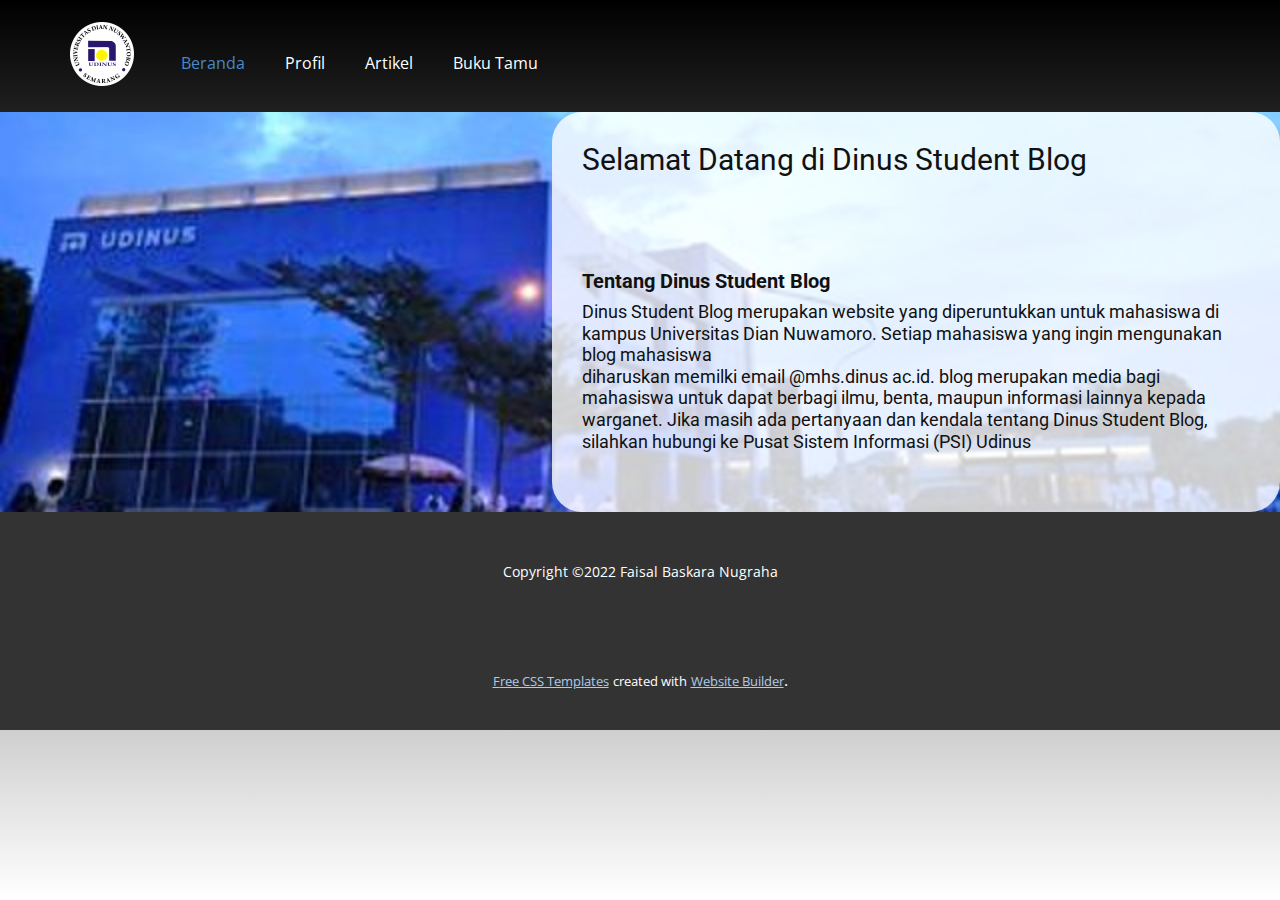
<file: index.html>
<!DOCTYPE html>
<html style="font-size: 16px;" lang="en"><head>
    <meta name="viewport" content="width=device-width, initial-scale=1.0">
    <meta charset="utf-8">
    <meta name="keywords" content="">
    <meta name="description" content="">
    <title>Beranda</title>
    <link rel="stylesheet" href="nicepage.css" media="screen">
<link rel="stylesheet" href="Beranda.css" media="screen">
    <script class="u-script" type="text/javascript" src="jquery.js" defer=""></script>
    <script class="u-script" type="text/javascript" src="nicepage.js" defer=""></script>
    <meta name="generator" content="Nicepage 5.0.7, nicepage.com">
    <link id="u-theme-google-font" rel="stylesheet" href="https://fonts.googleapis.com/css?family=Roboto:100,100i,300,300i,400,400i,500,500i,700,700i,900,900i|Open+Sans:300,300i,400,400i,500,500i,600,600i,700,700i,800,800i">
    
    
    <script type="application/ld+json">{
		"@context": "http://schema.org",
		"@type": "Organization",
		"name": "",
		"logo": "images/logo-udinus-1024x1024.png"
}</script>
    <meta name="theme-color" content="#478ac9">
    <meta property="og:title" content="Beranda">
    <meta property="og:type" content="website">
  </head>
  <body data-home-page="Beranda.html" data-home-page-title="Beranda" class="u-body u-gradient u-xl-mode" data-lang="en" style="background-image: linear-gradient(black, white);"><header class="u-clearfix u-header u-header" id="sec-7f07"><div class="u-clearfix u-sheet u-sheet-1">
        <a href="https://nicepage.com" class="u-image u-logo u-image-1" data-image-width="1024" data-image-height="1024">
          <img src="images/logo-udinus-1024x1024.png" class="u-logo-image u-logo-image-1">
        </a>
        <nav class="u-menu u-menu-one-level u-offcanvas u-menu-1">
          <div class="menu-collapse" style="font-size: 1rem; letter-spacing: 0px;">
            <a class="u-button-style u-custom-left-right-menu-spacing u-custom-padding-bottom u-custom-text-color u-custom-text-shadow u-custom-top-bottom-menu-spacing u-nav-link u-text-active-palette-1-base u-text-hover-palette-2-base" href="#">
              <svg class="u-svg-link" viewBox="0 0 24 24"><use xmlns:xlink="http://www.w3.org/1999/xlink" xlink:href="#menu-hamburger"></use></svg>
              <svg class="u-svg-content" version="1.1" id="menu-hamburger" viewBox="0 0 16 16" x="0px" y="0px" xmlns:xlink="http://www.w3.org/1999/xlink" xmlns="http://www.w3.org/2000/svg"><g><rect y="1" width="16" height="2"></rect><rect y="7" width="16" height="2"></rect><rect y="13" width="16" height="2"></rect>
</g></svg>
            </a>
          </div>
          <div class="u-custom-menu u-nav-container">
            <ul class="u-nav u-unstyled u-nav-1"><li class="u-nav-item"><a class="u-button-style u-nav-link u-text-active-palette-1-base u-text-hover-palette-2-base u-text-white" href="Beranda.html" style="padding: 10px 20px;">Beranda</a>
</li><li class="u-nav-item"><a class="u-button-style u-nav-link u-text-active-palette-1-base u-text-hover-palette-2-base u-text-white" href="Profil.html" style="padding: 10px 20px;">Profil</a>
</li><li class="u-nav-item"><a class="u-button-style u-nav-link u-text-active-palette-1-base u-text-hover-palette-2-base u-text-white" href="Artikel.html" style="padding: 10px 20px;">Artikel</a>
</li><li class="u-nav-item"><a class="u-button-style u-nav-link u-text-active-palette-1-base u-text-hover-palette-2-base u-text-white" href="Buku-Tamu.html" style="padding: 10px 20px;">Buku Tamu</a>
</li></ul>
          </div>
          <div class="u-custom-menu u-nav-container-collapse">
            <div class="u-black u-container-style u-inner-container-layout u-opacity u-opacity-95 u-sidenav">
              <div class="u-inner-container-layout u-sidenav-overflow">
                <div class="u-menu-close"></div>
                <ul class="u-align-center u-nav u-popupmenu-items u-unstyled u-nav-2"><li class="u-nav-item"><a class="u-button-style u-nav-link" href="Beranda.html">Beranda</a>
</li><li class="u-nav-item"><a class="u-button-style u-nav-link" href="Profil.html">Profil</a>
</li><li class="u-nav-item"><a class="u-button-style u-nav-link" href="Artikel.html">Artikel</a>
</li><li class="u-nav-item"><a class="u-button-style u-nav-link" href="Buku-Tamu.html">Buku Tamu</a>
</li></ul>
              </div>
            </div>
            <div class="u-black u-menu-overlay u-opacity u-opacity-70"></div>
          </div>
        </nav>
      </div></header>
    <section class="u-clearfix u-image u-section-1" id="sec-eb68" data-image-width="640" data-image-height="290">
      <div class="u-container-style u-group u-opacity u-opacity-80 u-radius-30 u-shape-round u-white u-group-1">
        <div class="u-container-layout u-container-layout-1">
          <h3 class="u-text u-text-default u-text-1">Selamat Datang di Dinus Student Blog</h3>
          <h5 class="u-text u-text-default u-text-2">Tentang Dinus Student Blog<br>
          </h5>
          <h6 class="u-text u-text-default u-text-3">Dinus Student Blog merupakan website yang diperuntukkan untuk mahasiswa di kampus Universitas Dian Nuwamoro. Setiap mahasiswa yang ingin mengunakan blog mahasiswa<br>diharuskan memilki email @mhs.dinus ac.id. blog merupakan media bagi mahasiswa untuk dapat berbagi ilmu, benta, maupun informasi lainnya kepada warganet. Jika masih ada pertanyaan dan kendala tentang Dinus Student Blog, silahkan hubungi ke Pusat Sistem Informasi (PSI) Udinus
          </h6>
        </div>
      </div>
    </section>
    
    
    <footer class="u-align-center u-clearfix u-footer u-grey-80 u-footer" id="sec-2c58"><div class="u-clearfix u-sheet u-sheet-1">
        <p class="u-small-text u-text u-text-variant u-text-1">Copyright ©2022 Faisal Baskara Nugraha</p>
      </div></footer>
    <section class="u-backlink u-clearfix u-grey-80">
      <a class="u-link" href="https://nicepage.com/css-templates" target="_blank">
        <span>Free CSS Templates</span>
      </a>
      <p class="u-text">
        <span>created with</span>
      </p>
      <a class="u-link" href="https://nicepage.com/website-builder" target="_blank">
        <span>Website Builder</span>
      </a>. 
    </section><span style="height: 64px; width: 64px; margin-left: 0px; margin-right: auto; margin-top: 0px; background-image: none; right: 20px; bottom: 20px; padding: 15px;" class="u-back-to-top u-icon u-icon-circle u-opacity u-opacity-85 u-palette-1-base" data-href="#">
        <svg class="u-svg-link" preserveAspectRatio="xMidYMin slice" viewBox="0 0 551.13 551.13"><use xmlns:xlink="http://www.w3.org/1999/xlink" xlink:href="#svg-1d98"></use></svg>
        <svg class="u-svg-content" enable-background="new 0 0 551.13 551.13" viewBox="0 0 551.13 551.13" xmlns="http://www.w3.org/2000/svg" id="svg-1d98"><path d="m275.565 189.451 223.897 223.897h51.668l-275.565-275.565-275.565 275.565h51.668z"></path></svg>
    </span>
  
</body></html>
</file>
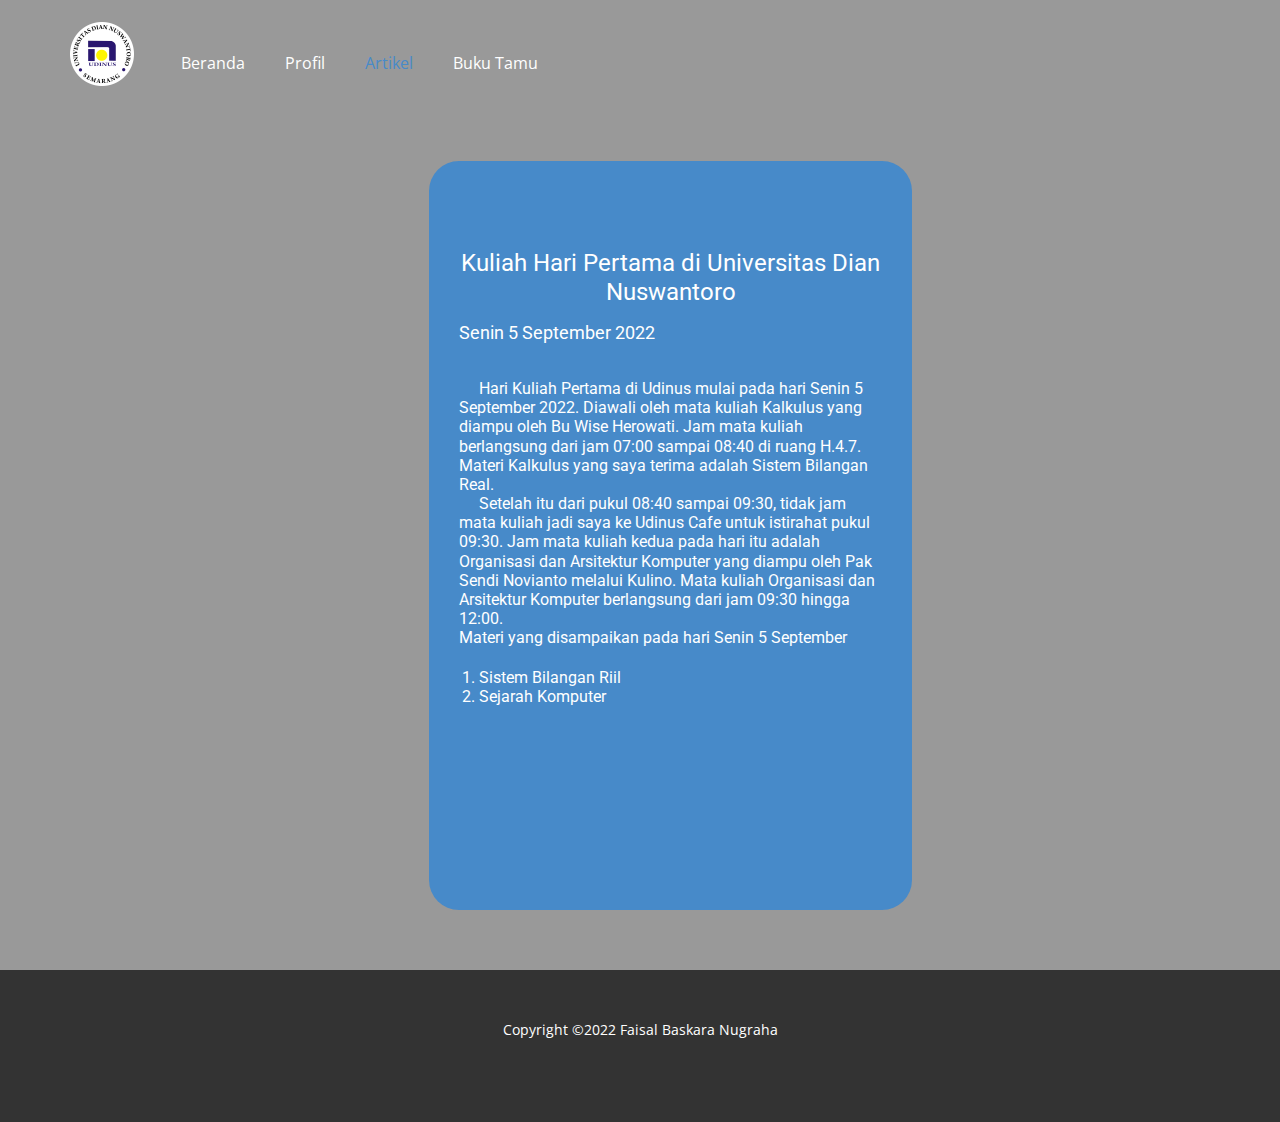
<file: Artikel.html>
<!DOCTYPE html>
<html style="font-size: 16px;" lang="en"><head>
    <meta name="viewport" content="width=device-width, initial-scale=1.0">
    <meta charset="utf-8">
    <meta name="keywords" content="">
    <meta name="description" content="">
    <title>Artikel</title>
    <link rel="stylesheet" href="nicepage.css" media="screen">
<link rel="stylesheet" href="Artikel.css" media="screen">
    <script class="u-script" type="text/javascript" src="jquery.js" defer=""></script>
    <script class="u-script" type="text/javascript" src="nicepage.js" defer=""></script>
    <meta name="generator" content="Nicepage 5.0.7, nicepage.com">
    <link id="u-theme-google-font" rel="stylesheet" href="https://fonts.googleapis.com/css?family=Roboto:100,100i,300,300i,400,400i,500,500i,700,700i,900,900i|Open+Sans:300,300i,400,400i,500,500i,600,600i,700,700i,800,800i">
    
    
    <script type="application/ld+json">{
		"@context": "http://schema.org",
		"@type": "Organization",
		"name": "",
		"logo": "images/logo-udinus-1024x1024.png"
}</script>
    <meta name="theme-color" content="#478ac9">
    <meta property="og:title" content="Artikel">
    <meta property="og:type" content="website">
  </head>
  <body class="u-body u-grey-40 u-xl-mode" data-lang="en"><header class="u-clearfix u-header u-header" id="sec-7f07"><div class="u-clearfix u-sheet u-sheet-1">
        <a href="https://nicepage.com" class="u-image u-logo u-image-1" data-image-width="1024" data-image-height="1024">
          <img src="images/logo-udinus-1024x1024.png" class="u-logo-image u-logo-image-1">
        </a>
        <nav class="u-menu u-menu-one-level u-offcanvas u-menu-1">
          <div class="menu-collapse" style="font-size: 1rem; letter-spacing: 0px;">
            <a class="u-button-style u-custom-left-right-menu-spacing u-custom-padding-bottom u-custom-text-color u-custom-text-shadow u-custom-top-bottom-menu-spacing u-nav-link u-text-active-palette-1-base u-text-hover-palette-2-base" href="#">
              <svg class="u-svg-link" viewBox="0 0 24 24"><use xmlns:xlink="http://www.w3.org/1999/xlink" xlink:href="#menu-hamburger"></use></svg>
              <svg class="u-svg-content" version="1.1" id="menu-hamburger" viewBox="0 0 16 16" x="0px" y="0px" xmlns:xlink="http://www.w3.org/1999/xlink" xmlns="http://www.w3.org/2000/svg"><g><rect y="1" width="16" height="2"></rect><rect y="7" width="16" height="2"></rect><rect y="13" width="16" height="2"></rect>
</g></svg>
            </a>
          </div>
          <div class="u-custom-menu u-nav-container">
            <ul class="u-nav u-unstyled u-nav-1"><li class="u-nav-item"><a class="u-button-style u-nav-link u-text-active-palette-1-base u-text-hover-palette-2-base u-text-white" href="Beranda.html" style="padding: 10px 20px;">Beranda</a>
</li><li class="u-nav-item"><a class="u-button-style u-nav-link u-text-active-palette-1-base u-text-hover-palette-2-base u-text-white" href="Profil.html" style="padding: 10px 20px;">Profil</a>
</li><li class="u-nav-item"><a class="u-button-style u-nav-link u-text-active-palette-1-base u-text-hover-palette-2-base u-text-white" href="Artikel.html" style="padding: 10px 20px;">Artikel</a>
</li><li class="u-nav-item"><a class="u-button-style u-nav-link u-text-active-palette-1-base u-text-hover-palette-2-base u-text-white" href="Buku-Tamu.html" style="padding: 10px 20px;">Buku Tamu</a>
</li></ul>
          </div>
          <div class="u-custom-menu u-nav-container-collapse">
            <div class="u-black u-container-style u-inner-container-layout u-opacity u-opacity-95 u-sidenav">
              <div class="u-inner-container-layout u-sidenav-overflow">
                <div class="u-menu-close"></div>
                <ul class="u-align-center u-nav u-popupmenu-items u-unstyled u-nav-2"><li class="u-nav-item"><a class="u-button-style u-nav-link" href="Beranda.html">Beranda</a>
</li><li class="u-nav-item"><a class="u-button-style u-nav-link" href="Profil.html">Profil</a>
</li><li class="u-nav-item"><a class="u-button-style u-nav-link" href="Artikel.html">Artikel</a>
</li><li class="u-nav-item"><a class="u-button-style u-nav-link" href="Buku-Tamu.html">Buku Tamu</a>
</li></ul>
              </div>
            </div>
            <div class="u-black u-menu-overlay u-opacity u-opacity-70"></div>
          </div>
        </nav>
      </div></header>
    <section class="u-clearfix u-section-1" id="sec-1098">
      <div class="u-clearfix u-sheet u-sheet-1">
        <div class="u-container-style u-group u-palette-1-base u-radius-30 u-shape-round u-group-1">
          <div class="u-container-layout u-container-layout-1">
            <h4 class="u-align-center u-text u-text-1">Kuliah Hari Pertama di Universitas Dian Nuswantoro</h4>
            <h6 class="u-text u-text-default u-text-2"><b></b>
              <br>
              <br>Senin 5 September 2022<font <="" font="" style="font-family: &quot;Times New Roman&quot;; font-size: medium; background-color: rgb(255, 0, 255);">
                <br>
                <br>
              </font>
            </h6>
            <h6 class="u-align-left u-text u-text-3">&nbsp; &nbsp; &nbsp;Hari Kuliah Pertama di Udinus mulai pada hari Senin 5 September 2022. Diawali oleh mata kuliah Kalkulus yang diampu oleh Bu Wise Herowati. Jam mata kuliah berlangsung dari jam 07:00 sampai 08:40 di ruang H.4.7. Materi Kalkulus yang saya terima adalah Sistem Bilangan Real.<br>&nbsp; &nbsp; &nbsp;Setelah itu dari pukul 08:40 sampai 09:30, tidak jam mata kuliah jadi saya ke Udinus Cafe untuk istirahat pukul 09:30. Jam mata kuliah kedua pada hari itu adalah Organisasi dan Arsitektur Komputer yang diampu oleh Pak Sendi Novianto melalui Kulino. Mata kuliah Organisasi dan Arsitektur Komputer berlangsung dari jam 09:30 hingga 12:00.<br>Materi yang disampaikan pada hari Senin 5 September<ol type="1"><li>Sistem Bilangan Riil</li><li>Sejarah Komputer</li></ol><br>
            </h6>
          </div>
        </div>
      </div>
    </section>
    
    
    <footer class="u-align-center u-clearfix u-footer u-grey-80 u-footer" id="sec-2c58"><div class="u-clearfix u-sheet u-sheet-1">
        <p class="u-small-text u-text u-text-variant u-text-1">Copyright ©2022 Faisal Baskara Nugraha</p>
      </div></footer>
    <section class="u-backlink u-clearfix u-grey-80"> 
    </section><span style="height: 64px; width: 64px; margin-left: 0px; margin-right: auto; margin-top: 0px; background-image: none; right: 20px; bottom: 20px; padding: 15px;" class="u-back-to-top u-icon u-icon-circle u-opacity u-opacity-85 u-palette-1-base" data-href="#">
        <svg class="u-svg-link" preserveAspectRatio="xMidYMin slice" viewBox="0 0 551.13 551.13"><use xmlns:xlink="http://www.w3.org/1999/xlink" xlink:href="#svg-1d98"></use></svg>
        <svg class="u-svg-content" enable-background="new 0 0 551.13 551.13" viewBox="0 0 551.13 551.13" xmlns="http://www.w3.org/2000/svg" id="svg-1d98"><path d="m275.565 189.451 223.897 223.897h51.668l-275.565-275.565-275.565 275.565h51.668z"></path></svg>
    </span>
  
</body></html>
</file>
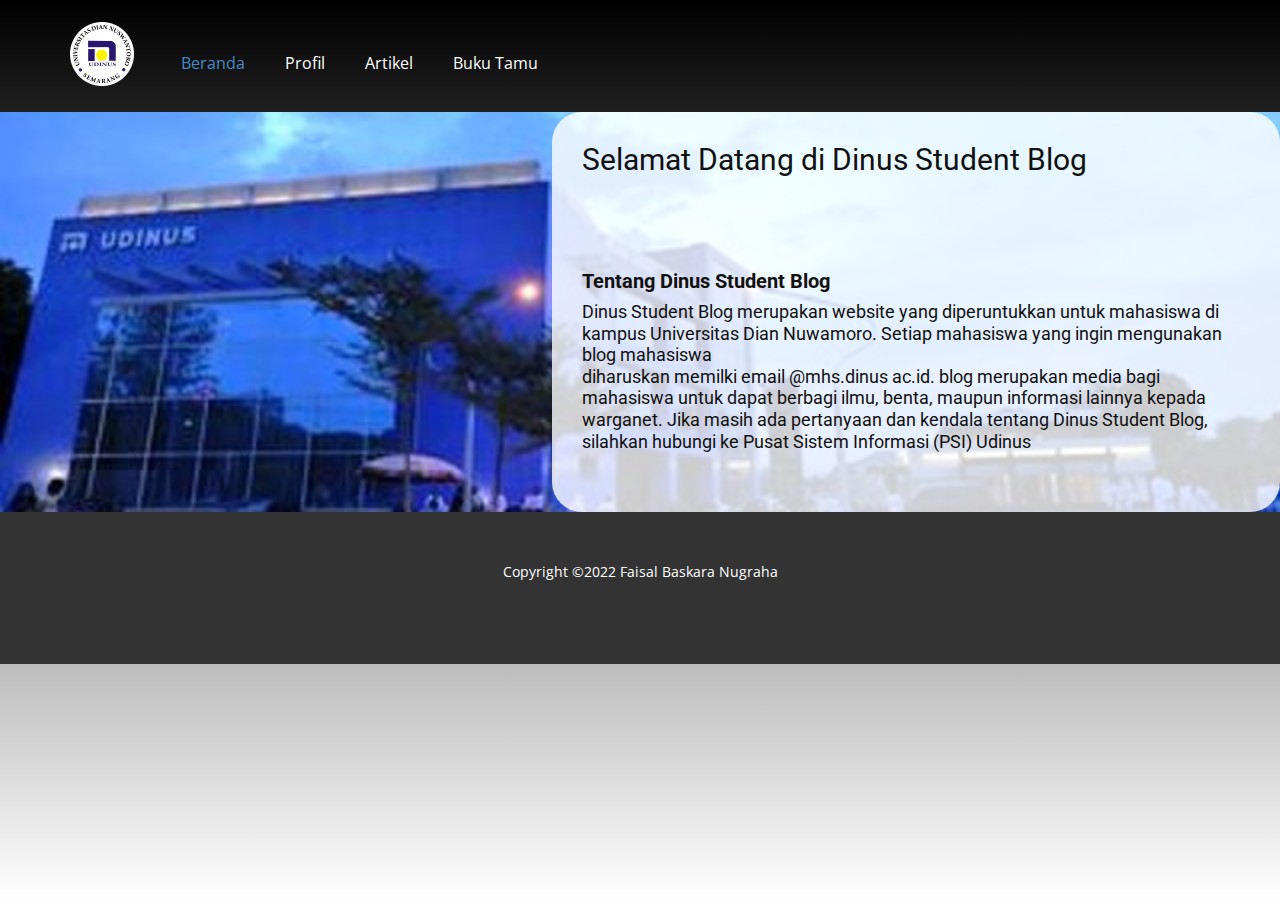
<file: Beranda.html>
<!DOCTYPE html>
<html style="font-size: 16px;" lang="en"><head>
    <meta name="viewport" content="width=device-width, initial-scale=1.0">
    <meta charset="utf-8">
    <meta name="keywords" content="">
    <meta name="description" content="">
    <title>Beranda</title>
    <link rel="stylesheet" href="nicepage.css" media="screen">
<link rel="stylesheet" href="Beranda.css" media="screen">
    <script class="u-script" type="text/javascript" src="jquery.js" defer=""></script>
    <script class="u-script" type="text/javascript" src="nicepage.js" defer=""></script>
    <meta name="generator" content="Nicepage 5.0.7, nicepage.com">
    <link id="u-theme-google-font" rel="stylesheet" href="https://fonts.googleapis.com/css?family=Roboto:100,100i,300,300i,400,400i,500,500i,700,700i,900,900i|Open+Sans:300,300i,400,400i,500,500i,600,600i,700,700i,800,800i">
    
    
    <script type="application/ld+json">{
		"@context": "http://schema.org",
		"@type": "Organization",
		"name": "",
		"logo": "images/logo-udinus-1024x1024.png"
}</script>
    <meta name="theme-color" content="#478ac9">
    <meta property="og:title" content="Beranda">
    <meta property="og:type" content="website">
  </head>
  <body class="u-body u-gradient u-xl-mode" data-lang="en" style="background-image: linear-gradient(black, white);"><header class="u-clearfix u-header u-header" id="sec-7f07"><div class="u-clearfix u-sheet u-sheet-1">
        <a href="https://nicepage.com" class="u-image u-logo u-image-1" data-image-width="1024" data-image-height="1024">
          <img src="images/logo-udinus-1024x1024.png" class="u-logo-image u-logo-image-1">
        </a>
        <nav class="u-menu u-menu-one-level u-offcanvas u-menu-1">
          <div class="menu-collapse" style="font-size: 1rem; letter-spacing: 0px;">
            <a class="u-button-style u-custom-left-right-menu-spacing u-custom-padding-bottom u-custom-text-color u-custom-text-shadow u-custom-top-bottom-menu-spacing u-nav-link u-text-active-palette-1-base u-text-hover-palette-2-base" href="#">
              <svg class="u-svg-link" viewBox="0 0 24 24"><use xmlns:xlink="http://www.w3.org/1999/xlink" xlink:href="#menu-hamburger"></use></svg>
              <svg class="u-svg-content" version="1.1" id="menu-hamburger" viewBox="0 0 16 16" x="0px" y="0px" xmlns:xlink="http://www.w3.org/1999/xlink" xmlns="http://www.w3.org/2000/svg"><g><rect y="1" width="16" height="2"></rect><rect y="7" width="16" height="2"></rect><rect y="13" width="16" height="2"></rect>
</g></svg>
            </a>
          </div>
          <div class="u-custom-menu u-nav-container">
            <ul class="u-nav u-unstyled u-nav-1"><li class="u-nav-item"><a class="u-button-style u-nav-link u-text-active-palette-1-base u-text-hover-palette-2-base u-text-white" href="Beranda.html" style="padding: 10px 20px;">Beranda</a>
</li><li class="u-nav-item"><a class="u-button-style u-nav-link u-text-active-palette-1-base u-text-hover-palette-2-base u-text-white" href="Profil.html" style="padding: 10px 20px;">Profil</a>
</li><li class="u-nav-item"><a class="u-button-style u-nav-link u-text-active-palette-1-base u-text-hover-palette-2-base u-text-white" href="Artikel.html" style="padding: 10px 20px;">Artikel</a>
</li><li class="u-nav-item"><a class="u-button-style u-nav-link u-text-active-palette-1-base u-text-hover-palette-2-base u-text-white" href="Buku-Tamu.html" style="padding: 10px 20px;">Buku Tamu</a>
</li></ul>
          </div>
          <div class="u-custom-menu u-nav-container-collapse">
            <div class="u-black u-container-style u-inner-container-layout u-opacity u-opacity-95 u-sidenav">
              <div class="u-inner-container-layout u-sidenav-overflow">
                <div class="u-menu-close"></div>
                <ul class="u-align-center u-nav u-popupmenu-items u-unstyled u-nav-2"><li class="u-nav-item"><a class="u-button-style u-nav-link" href="Beranda.html">Beranda</a>
</li><li class="u-nav-item"><a class="u-button-style u-nav-link" href="Profil.html">Profil</a>
</li><li class="u-nav-item"><a class="u-button-style u-nav-link" href="Artikel.html">Artikel</a>
</li><li class="u-nav-item"><a class="u-button-style u-nav-link" href="Buku-Tamu.html">Buku Tamu</a>
</li></ul>
              </div>
            </div>
            <div class="u-black u-menu-overlay u-opacity u-opacity-70"></div>
          </div>
        </nav>
      </div></header>
    <section class="u-clearfix u-image u-section-1" id="sec-eb68" data-image-width="640" data-image-height="290">
      <div class="u-container-style u-group u-opacity u-opacity-80 u-radius-30 u-shape-round u-white u-group-1">
        <div class="u-container-layout u-container-layout-1">
          <h3 class="u-text u-text-default u-text-1">Selamat Datang di Dinus Student Blog</h3>
          <h5 class="u-text u-text-default u-text-2">Tentang Dinus Student Blog<br>
          </h5>
          <h6 class="u-text u-text-default u-text-3">Dinus Student Blog merupakan website yang diperuntukkan untuk mahasiswa di kampus Universitas Dian Nuwamoro. Setiap mahasiswa yang ingin mengunakan blog mahasiswa<br>diharuskan memilki email @mhs.dinus ac.id. blog merupakan media bagi mahasiswa untuk dapat berbagi ilmu, benta, maupun informasi lainnya kepada warganet. Jika masih ada pertanyaan dan kendala tentang Dinus Student Blog, silahkan hubungi ke Pusat Sistem Informasi (PSI) Udinus
          </h6>
        </div>
      </div>
    </section>
    
    
    <footer class="u-align-center u-clearfix u-footer u-grey-80 u-footer" id="sec-2c58"><div class="u-clearfix u-sheet u-sheet-1">
        <p class="u-small-text u-text u-text-variant u-text-1">Copyright ©2022 Faisal Baskara Nugraha</p>
      </div></footer>
    <section class="u-backlink u-clearfix u-grey-80"> 
    </section><span style="height: 64px; width: 64px; margin-left: 0px; margin-right: auto; margin-top: 0px; background-image: none; right: 20px; bottom: 20px; padding: 15px;" class="u-back-to-top u-icon u-icon-circle u-opacity u-opacity-85 u-palette-1-base" data-href="#">
        <svg class="u-svg-link" preserveAspectRatio="xMidYMin slice" viewBox="0 0 551.13 551.13"><use xmlns:xlink="http://www.w3.org/1999/xlink" xlink:href="#svg-1d98"></use></svg>
        <svg class="u-svg-content" enable-background="new 0 0 551.13 551.13" viewBox="0 0 551.13 551.13" xmlns="http://www.w3.org/2000/svg" id="svg-1d98"><path d="m275.565 189.451 223.897 223.897h51.668l-275.565-275.565-275.565 275.565h51.668z"></path></svg>
    </span>
  
</body></html>
</file>
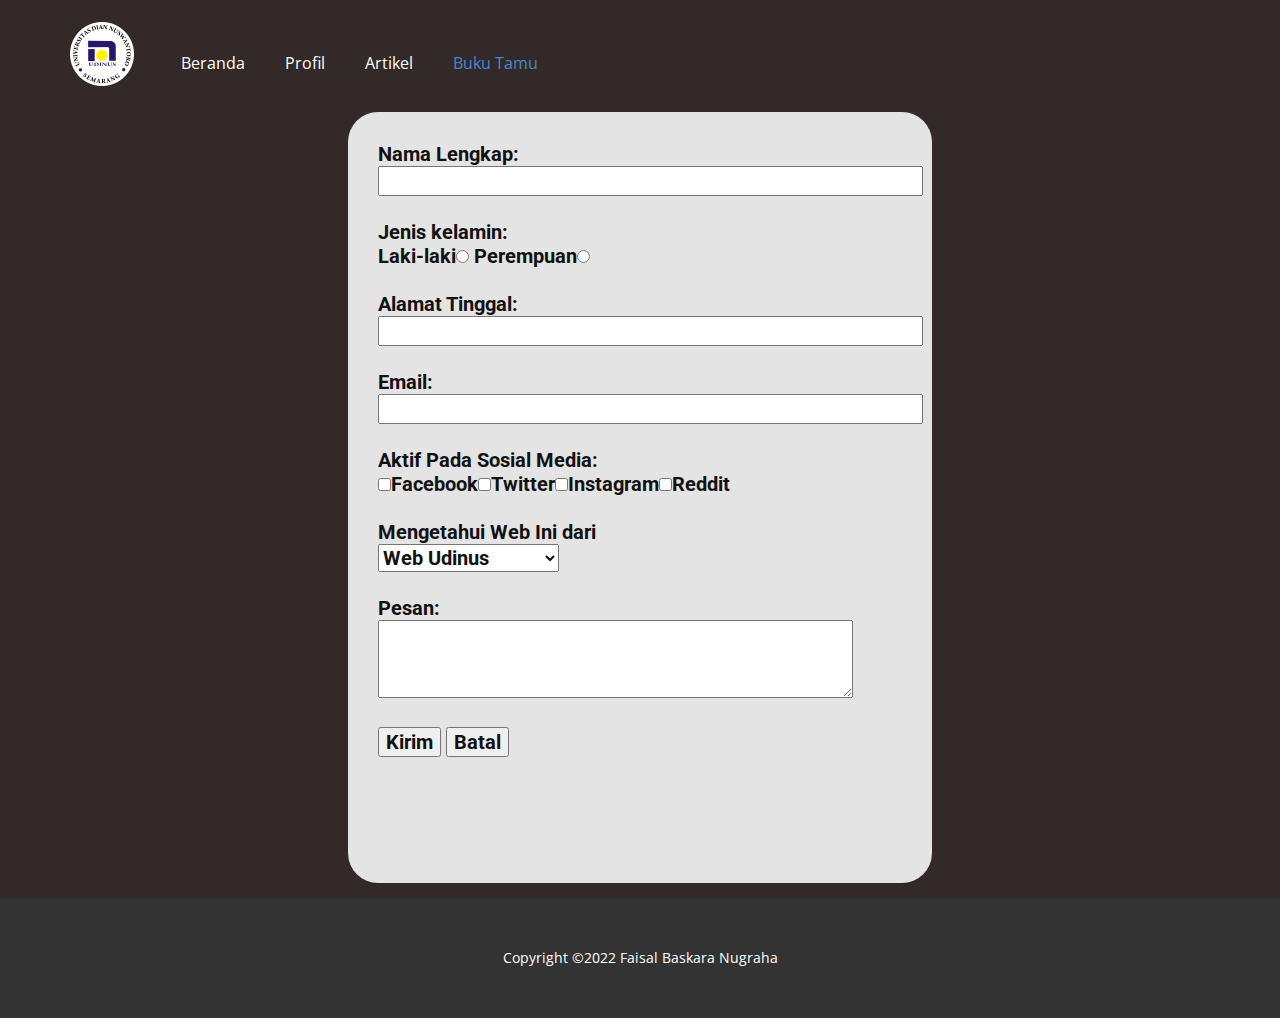
<file: Buku-Tamu.html>
<!DOCTYPE html>
<html style="font-size: 16px;" lang="en"><head>
    <meta name="viewport" content="width=device-width, initial-scale=1.0">
    <meta charset="utf-8">
    <meta name="keywords" content="">
    <meta name="description" content="">
    <title>Buku Tamu</title>
    <link rel="stylesheet" href="nicepage.css" media="screen">
<link rel="stylesheet" href="Buku-Tamu.css" media="screen">
    <script class="u-script" type="text/javascript" src="jquery.js" defer=""></script>
    <script class="u-script" type="text/javascript" src="nicepage.js" defer=""></script>
    <meta name="generator" content="Nicepage 5.0.7, nicepage.com">
    <link id="u-theme-google-font" rel="stylesheet" href="https://fonts.googleapis.com/css?family=Roboto:100,100i,300,300i,400,400i,500,500i,700,700i,900,900i|Open+Sans:300,300i,400,400i,500,500i,600,600i,700,700i,800,800i">
    
    
    <script type="application/ld+json">{
		"@context": "http://schema.org",
		"@type": "Organization",
		"name": "",
		"logo": "images/logo-udinus-1024x1024.png"
}</script>
    <meta name="theme-color" content="#478ac9">
    <meta property="og:title" content="Buku Tamu">
    <meta property="og:type" content="website">
  </head>
  <body class="u-body u-palette-2-dark-3 u-xl-mode" data-lang="en"><header class="u-clearfix u-header u-header" id="sec-7f07"><div class="u-clearfix u-sheet u-sheet-1">
        <a href="https://nicepage.com" class="u-image u-logo u-image-1" data-image-width="1024" data-image-height="1024">
          <img src="images/logo-udinus-1024x1024.png" class="u-logo-image u-logo-image-1">
        </a>
        <nav class="u-menu u-menu-one-level u-offcanvas u-menu-1">
          <div class="menu-collapse" style="font-size: 1rem; letter-spacing: 0px;">
            <a class="u-button-style u-custom-left-right-menu-spacing u-custom-padding-bottom u-custom-text-color u-custom-text-shadow u-custom-top-bottom-menu-spacing u-nav-link u-text-active-palette-1-base u-text-hover-palette-2-base" href="#">
              <svg class="u-svg-link" viewBox="0 0 24 24"><use xmlns:xlink="http://www.w3.org/1999/xlink" xlink:href="#menu-hamburger"></use></svg>
              <svg class="u-svg-content" version="1.1" id="menu-hamburger" viewBox="0 0 16 16" x="0px" y="0px" xmlns:xlink="http://www.w3.org/1999/xlink" xmlns="http://www.w3.org/2000/svg"><g><rect y="1" width="16" height="2"></rect><rect y="7" width="16" height="2"></rect><rect y="13" width="16" height="2"></rect>
</g></svg>
            </a>
          </div>
          <div class="u-custom-menu u-nav-container">
            <ul class="u-nav u-unstyled u-nav-1"><li class="u-nav-item"><a class="u-button-style u-nav-link u-text-active-palette-1-base u-text-hover-palette-2-base u-text-white" href="Beranda.html" style="padding: 10px 20px;">Beranda</a>
</li><li class="u-nav-item"><a class="u-button-style u-nav-link u-text-active-palette-1-base u-text-hover-palette-2-base u-text-white" href="Profil.html" style="padding: 10px 20px;">Profil</a>
</li><li class="u-nav-item"><a class="u-button-style u-nav-link u-text-active-palette-1-base u-text-hover-palette-2-base u-text-white" href="Artikel.html" style="padding: 10px 20px;">Artikel</a>
</li><li class="u-nav-item"><a class="u-button-style u-nav-link u-text-active-palette-1-base u-text-hover-palette-2-base u-text-white" href="Buku-Tamu.html" style="padding: 10px 20px;">Buku Tamu</a>
</li></ul>
          </div>
          <div class="u-custom-menu u-nav-container-collapse">
            <div class="u-black u-container-style u-inner-container-layout u-opacity u-opacity-95 u-sidenav">
              <div class="u-inner-container-layout u-sidenav-overflow">
                <div class="u-menu-close"></div>
                <ul class="u-align-center u-nav u-popupmenu-items u-unstyled u-nav-2"><li class="u-nav-item"><a class="u-button-style u-nav-link" href="Beranda.html">Beranda</a>
</li><li class="u-nav-item"><a class="u-button-style u-nav-link" href="Profil.html">Profil</a>
</li><li class="u-nav-item"><a class="u-button-style u-nav-link" href="Artikel.html">Artikel</a>
</li><li class="u-nav-item"><a class="u-button-style u-nav-link" href="Buku-Tamu.html">Buku Tamu</a>
</li></ul>
              </div>
            </div>
            <div class="u-black u-menu-overlay u-opacity u-opacity-70"></div>
          </div>
        </nav>
      </div></header>
    <section class="u-clearfix u-section-1" id="sec-957b">
      <div class="u-clearfix u-sheet u-sheet-1">
        <div class="u-container-style u-custom-color-2 u-group u-radius-30 u-shape-round u-group-1">
          <div class="u-container-layout u-container-layout-1">
            <h5 class="u-text u-text-1">Nama Lengkap:<br><input type="text" name="nama_lengkap" size="45"><br>
              <br>Jenis kelamin:<br>Laki-laki<input type="radio" name="jenis_kelamin" value="L"> Perempuan<input type="radio" name="jenis_kelamin" value="P">
              <br>
              <br>Alamat Tinggal:<br><input type="text" name="nama_lengkap" size="45"><br>
              <br>Email:<br><input type="email" name="Email" size="45"><br>
              <br>Aktif Pada Sosial Media:<br><input type="checkbox" name="Facebook" value="ya">Facebook<input type="checkbox" name="Twitter" value="ya">Twitter<input type="checkbox" name="Instagram" value="ya">Instagram<input type="checkbox" name="Reddit" value="ya">Reddit<br>
              <br>Mengetahui Web Ini dari<br><select name="Info">-=Pilih selected="select">-=Pilih =-</option>
                <option value="Web Udinus">Web Udinus</option>
                <option value="Surat Kabar">Surat Kabar</option>
                <option value="Teman Kerabat">Teman Kerabat</option>
                <option value="Browsing Internet">Browsing Internet</option>
                </select>
              <br><br>Pesan:<br><textarea name="pesan" cols="40" rows="3"></textarea>
              <br><br><form action="simpan.php">
              <input type="submit" value="Kirim">    
              <input type="reset" value="Batal">
              </form><br>
              <br>
              <br>
              <br>
            </h5>
          </div>
        </div>
      </div>
    </section>
    
    
    <footer class="u-align-center u-clearfix u-footer u-grey-80 u-footer" id="sec-2c58"><div class="u-clearfix u-sheet u-sheet-1">
        <p class="u-small-text u-text u-text-variant u-text-1">Copyright ©2022 Faisal Baskara Nugraha</p>
      </div>
    </footer> 
    </section><span style="height: 64px; width: 64px; margin-left: 0px; margin-right: auto; margin-top: 0px; background-image: none; right: 20px; bottom: 20px; padding: 15px;" class="u-back-to-top u-icon u-icon-circle u-opacity u-opacity-85 u-palette-1-base" data-href="#">
        <svg class="u-svg-link" preserveAspectRatio="xMidYMin slice" viewBox="0 0 551.13 551.13"><use xmlns:xlink="http://www.w3.org/1999/xlink" xlink:href="#svg-1d98"></use></svg>
        <svg class="u-svg-content" enable-background="new 0 0 551.13 551.13" viewBox="0 0 551.13 551.13" xmlns="http://www.w3.org/2000/svg" id="svg-1d98"><path d="m275.565 189.451 223.897 223.897h51.668l-275.565-275.565-275.565 275.565h51.668z"></path></svg>
    </span>
  
</body></html>
</file>
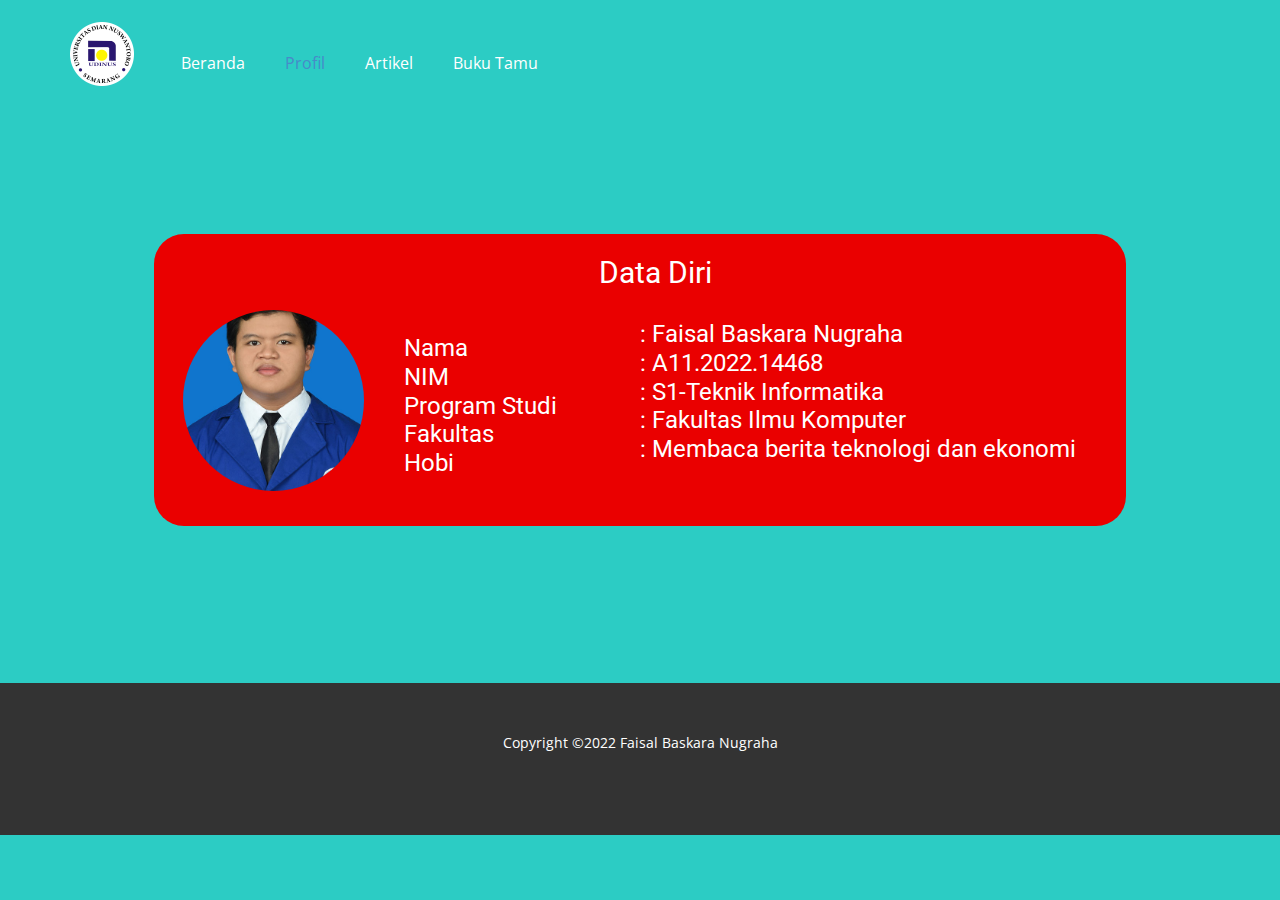
<file: Profil.html>
<!DOCTYPE html>
<html style="font-size: 16px;" lang="en"><head>
    <meta name="viewport" content="width=device-width, initial-scale=1.0">
    <meta charset="utf-8">
    <meta name="keywords" content="">
    <meta name="description" content="">
    <title>Profil</title>
    <link rel="stylesheet" href="nicepage.css" media="screen">
<link rel="stylesheet" href="Profil.css" media="screen">
    <script class="u-script" type="text/javascript" src="jquery.js" defer=""></script>
    <script class="u-script" type="text/javascript" src="nicepage.js" defer=""></script>
    <meta name="generator" content="Nicepage 5.0.7, nicepage.com">
    <link id="u-theme-google-font" rel="stylesheet" href="https://fonts.googleapis.com/css?family=Roboto:100,100i,300,300i,400,400i,500,500i,700,700i,900,900i|Open+Sans:300,300i,400,400i,500,500i,600,600i,700,700i,800,800i">
    
    
    <script type="application/ld+json">{
		"@context": "http://schema.org",
		"@type": "Organization",
		"name": "",
		"logo": "images/logo-udinus-1024x1024.png"
}</script>
    <meta name="theme-color" content="#478ac9">
    <meta property="og:title" content="Profil">
    <meta property="og:type" content="website">
  </head>
  <body class="u-body u-palette-4-dark-1 u-xl-mode" data-lang="en"><header class="u-clearfix u-header u-header" id="sec-7f07"><div class="u-clearfix u-sheet u-sheet-1">
        <a href="https://nicepage.com" class="u-image u-logo u-image-1" data-image-width="1024" data-image-height="1024">
          <img src="images/logo-udinus-1024x1024.png" class="u-logo-image u-logo-image-1">
        </a>
        <nav class="u-menu u-menu-one-level u-offcanvas u-menu-1">
          <div class="menu-collapse" style="font-size: 1rem; letter-spacing: 0px;">
            <a class="u-button-style u-custom-left-right-menu-spacing u-custom-padding-bottom u-custom-text-color u-custom-text-shadow u-custom-top-bottom-menu-spacing u-nav-link u-text-active-palette-1-base u-text-hover-palette-2-base" href="#">
              <svg class="u-svg-link" viewBox="0 0 24 24"><use xmlns:xlink="http://www.w3.org/1999/xlink" xlink:href="#menu-hamburger"></use></svg>
              <svg class="u-svg-content" version="1.1" id="menu-hamburger" viewBox="0 0 16 16" x="0px" y="0px" xmlns:xlink="http://www.w3.org/1999/xlink" xmlns="http://www.w3.org/2000/svg"><g><rect y="1" width="16" height="2"></rect><rect y="7" width="16" height="2"></rect><rect y="13" width="16" height="2"></rect>
</g></svg>
            </a>
          </div>
          <div class="u-custom-menu u-nav-container">
            <ul class="u-nav u-unstyled u-nav-1"><li class="u-nav-item"><a class="u-button-style u-nav-link u-text-active-palette-1-base u-text-hover-palette-2-base u-text-white" href="Beranda.html" style="padding: 10px 20px;">Beranda</a>
</li><li class="u-nav-item"><a class="u-button-style u-nav-link u-text-active-palette-1-base u-text-hover-palette-2-base u-text-white" href="Profil.html" style="padding: 10px 20px;">Profil</a>
</li><li class="u-nav-item"><a class="u-button-style u-nav-link u-text-active-palette-1-base u-text-hover-palette-2-base u-text-white" href="Artikel.html" style="padding: 10px 20px;">Artikel</a>
</li><li class="u-nav-item"><a class="u-button-style u-nav-link u-text-active-palette-1-base u-text-hover-palette-2-base u-text-white" href="Buku-Tamu.html" style="padding: 10px 20px;">Buku Tamu</a>
</li></ul>
          </div>
          <div class="u-custom-menu u-nav-container-collapse">
            <div class="u-black u-container-style u-inner-container-layout u-opacity u-opacity-95 u-sidenav">
              <div class="u-inner-container-layout u-sidenav-overflow">
                <div class="u-menu-close"></div>
                <ul class="u-align-center u-nav u-popupmenu-items u-unstyled u-nav-2"><li class="u-nav-item"><a class="u-button-style u-nav-link" href="Beranda.html">Beranda</a>
</li><li class="u-nav-item"><a class="u-button-style u-nav-link" href="Profil.html">Profil</a>
</li><li class="u-nav-item"><a class="u-button-style u-nav-link" href="Artikel.html">Artikel</a>
</li><li class="u-nav-item"><a class="u-button-style u-nav-link" href="Buku-Tamu.html">Buku Tamu</a>
</li></ul>
              </div>
            </div>
            <div class="u-black u-menu-overlay u-opacity u-opacity-70"></div>
          </div>
        </nav>
      </div></header>
    <section class="u-clearfix u-section-1" id="sec-3a0e">
      <div class="u-clearfix u-sheet u-sheet-1">
        <div class="u-container-style u-custom-color-1 u-group u-radius-30 u-shape-round u-group-1">
          <div class="u-container-layout u-container-layout-1">
            <h3 class="u-text u-text-default u-text-1">Data Diri</h3>
            <img class="u-image u-image-circle u-image-1" src="images/A11.2022.14468FaisalBaskaraNugraha.jpg" alt="" data-image-width="473" data-image-height="705">
            <h4 class="u-text u-text-default u-text-2">: Faisal Baskara Nugraha<br>: A11.2022.14468&nbsp;<br>: S1-Teknik Informatika<br>: Fakultas Ilmu Komputer<br>: Membaca berita teknologi dan ekonomi&nbsp;
            </h4>
            <h4 class="u-text u-text-default u-text-3">Nama<br>NIM&nbsp;<br>Program Studi<br>Fakultas<br>Hobi&nbsp;
            </h4>
          </div>
        </div>
      </div>
    </section>
    
    
    <footer class="u-align-center u-clearfix u-footer u-grey-80 u-footer" id="sec-2c58"><div class="u-clearfix u-sheet u-sheet-1">
        <p class="u-small-text u-text u-text-variant u-text-1">Copyright ©2022 Faisal Baskara Nugraha</p>
      </div></footer>
    <section class="u-backlink u-clearfix u-grey-80"> 
    </section><span style="height: 64px; width: 64px; margin-left: 0px; margin-right: auto; margin-top: 0px; background-image: none; right: 20px; bottom: 20px; padding: 15px;" class="u-back-to-top u-icon u-icon-circle u-opacity u-opacity-85 u-palette-1-base" data-href="#">
        <svg class="u-svg-link" preserveAspectRatio="xMidYMin slice" viewBox="0 0 551.13 551.13"><use xmlns:xlink="http://www.w3.org/1999/xlink" xlink:href="#svg-1d98"></use></svg>
        <svg class="u-svg-content" enable-background="new 0 0 551.13 551.13" viewBox="0 0 551.13 551.13" xmlns="http://www.w3.org/2000/svg" id="svg-1d98"><path d="m275.565 189.451 223.897 223.897h51.668l-275.565-275.565-275.565 275.565h51.668z"></path></svg>
    </span>
  
</body></html>
</file>
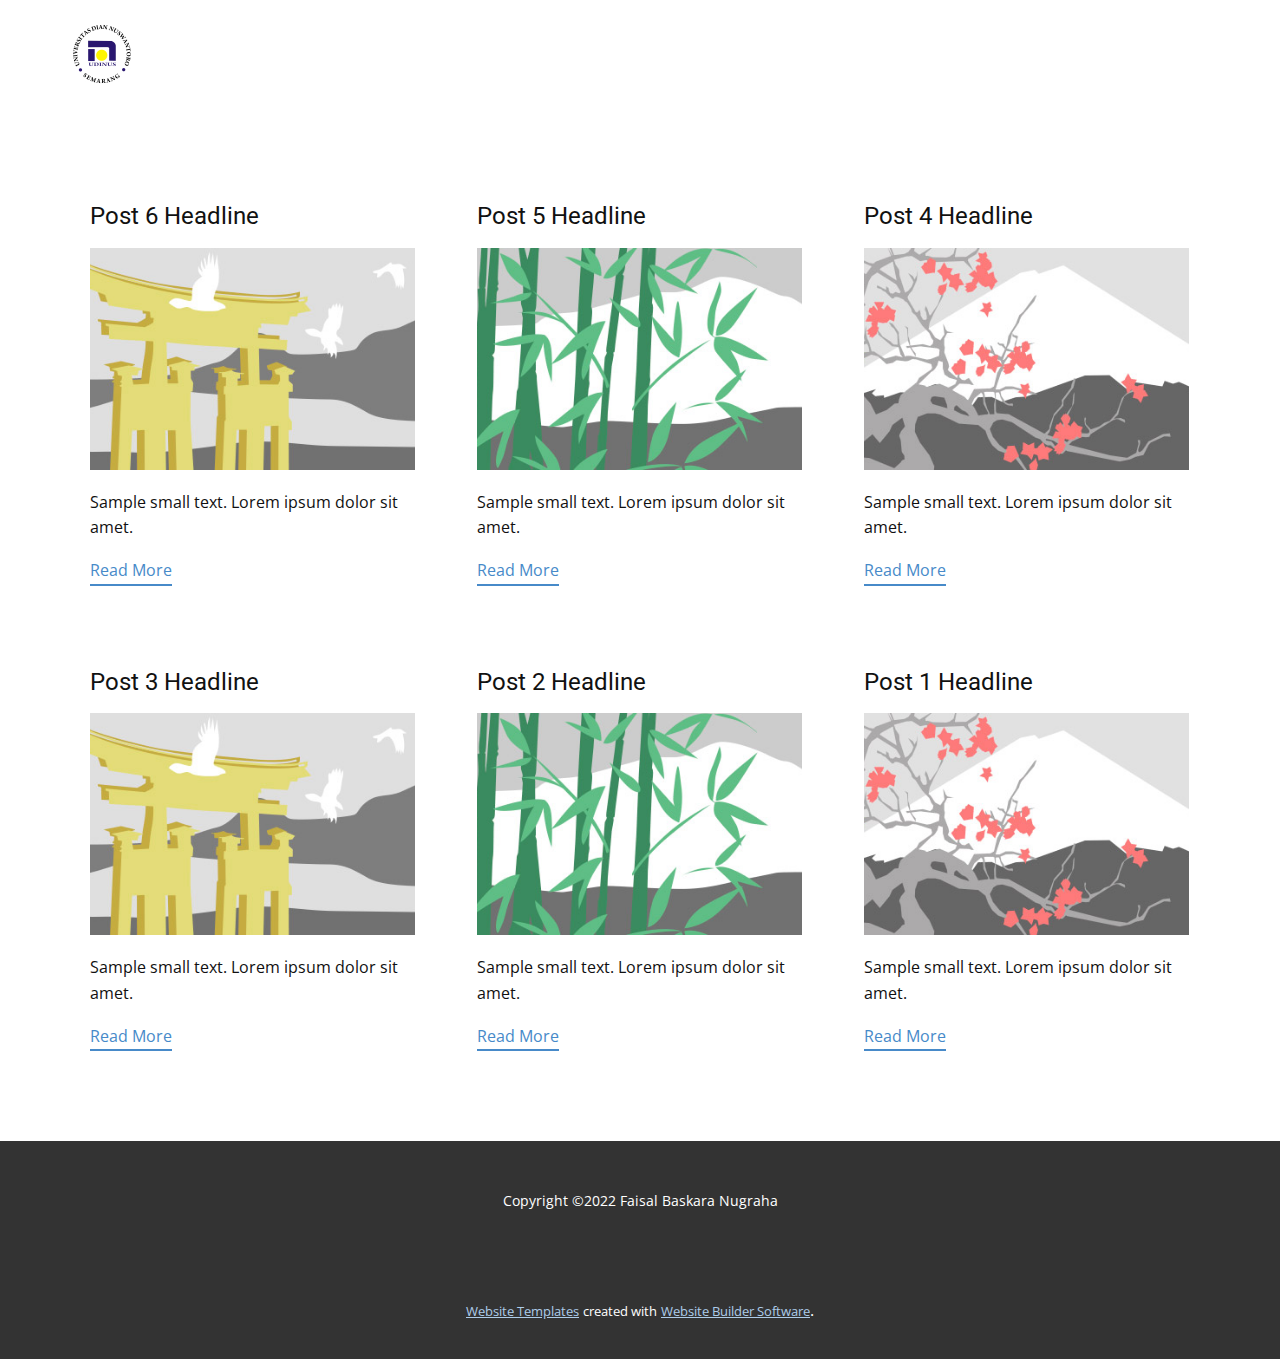
<file: blog/blog.html>
<!DOCTYPE html>
<html style="font-size: 16px;" lang="en"><head>
    <meta name="viewport" content="width=device-width, initial-scale=1.0">
    <meta charset="utf-8">
    <meta name="keywords" content="">
    <meta name="description" content="">
    <title>Blog Template</title>
    <link rel="stylesheet" href="../nicepage.css" media="screen">
<link rel="stylesheet" href="../Blog-Template.css" media="screen">
    <script class="u-script" type="text/javascript" src="../jquery.js" defer=""></script>
    <script class="u-script" type="text/javascript" src="../nicepage.js" defer=""></script>
    <meta name="generator" content="Nicepage 5.0.7, nicepage.com">
    <link id="u-theme-google-font" rel="stylesheet" href="https://fonts.googleapis.com/css?family=Roboto:100,100i,300,300i,400,400i,500,500i,700,700i,900,900i|Open+Sans:300,300i,400,400i,500,500i,600,600i,700,700i,800,800i">
    
    
    <script type="application/ld+json">{
		"@context": "http://schema.org",
		"@type": "Organization",
		"name": "",
		"logo": "images/logo-udinus-1024x1024.png"
}</script>
    <meta name="theme-color" content="#478ac9">
  </head>
  <body class="u-body u-xl-mode" data-lang="en"><header class="u-clearfix u-header u-header" id="sec-7f07"><div class="u-clearfix u-sheet u-sheet-1">
        <a href="https://nicepage.com" class="u-image u-logo u-image-1" data-image-width="1024" data-image-height="1024">
          <img src="../images/logo-udinus-1024x1024.png" class="u-logo-image u-logo-image-1">
        </a>
        <nav class="u-menu u-menu-one-level u-offcanvas u-menu-1">
          <div class="menu-collapse" style="font-size: 1rem; letter-spacing: 0px;">
            <a class="u-button-style u-custom-left-right-menu-spacing u-custom-padding-bottom u-custom-text-color u-custom-text-shadow u-custom-top-bottom-menu-spacing u-nav-link u-text-active-palette-1-base u-text-hover-palette-2-base" href="#">
              <svg class="u-svg-link" viewBox="0 0 24 24"><use xmlns:xlink="http://www.w3.org/1999/xlink" xlink:href="#menu-hamburger"></use></svg>
              <svg class="u-svg-content" version="1.1" id="menu-hamburger" viewBox="0 0 16 16" x="0px" y="0px" xmlns:xlink="http://www.w3.org/1999/xlink" xmlns="http://www.w3.org/2000/svg"><g><rect y="1" width="16" height="2"></rect><rect y="7" width="16" height="2"></rect><rect y="13" width="16" height="2"></rect>
</g></svg>
            </a>
          </div>
          <div class="u-custom-menu u-nav-container">
            <ul class="u-nav u-unstyled u-nav-1"><li class="u-nav-item"><a class="u-button-style u-nav-link u-text-active-palette-1-base u-text-hover-palette-2-base u-text-white" href="../Beranda.html" style="padding: 10px 20px;">Beranda</a>
</li><li class="u-nav-item"><a class="u-button-style u-nav-link u-text-active-palette-1-base u-text-hover-palette-2-base u-text-white" href="../Profil.html" style="padding: 10px 20px;">Profil</a>
</li><li class="u-nav-item"><a class="u-button-style u-nav-link u-text-active-palette-1-base u-text-hover-palette-2-base u-text-white" href="../Artikel.html" style="padding: 10px 20px;">Artikel</a>
</li><li class="u-nav-item"><a class="u-button-style u-nav-link u-text-active-palette-1-base u-text-hover-palette-2-base u-text-white" href="../Buku-Tamu.html" style="padding: 10px 20px;">Buku Tamu</a>
</li></ul>
          </div>
          <div class="u-custom-menu u-nav-container-collapse">
            <div class="u-black u-container-style u-inner-container-layout u-opacity u-opacity-95 u-sidenav">
              <div class="u-inner-container-layout u-sidenav-overflow">
                <div class="u-menu-close"></div>
                <ul class="u-align-center u-nav u-popupmenu-items u-unstyled u-nav-2"><li class="u-nav-item"><a class="u-button-style u-nav-link" href="../Beranda.html">Beranda</a>
</li><li class="u-nav-item"><a class="u-button-style u-nav-link" href="../Profil.html">Profil</a>
</li><li class="u-nav-item"><a class="u-button-style u-nav-link" href="../Artikel.html">Artikel</a>
</li><li class="u-nav-item"><a class="u-button-style u-nav-link" href="../Buku-Tamu.html">Buku Tamu</a>
</li></ul>
              </div>
            </div>
            <div class="u-black u-menu-overlay u-opacity u-opacity-70"></div>
          </div>
        </nav>
      </div></header>
    <section class="u-clearfix u-section-1" id="sec-fe39">
      <div class="u-clearfix u-sheet u-valign-middle u-sheet-1"><!--blog--><!--blog_options_json--><!--{"type":"Recent","source":"","tags":"","count":""}--><!--/blog_options_json-->
        <div class="u-blog u-expanded-width u-repeater u-repeater-1"><!--blog_post-->
          <div class="u-blog-post u-container-style u-repeater-item u-white u-repeater-item-1">
            <div class="u-container-layout u-similar-container u-valign-top u-container-layout-1"><!--blog_post_header-->
              <h4 class="u-blog-control u-text u-text-1">
                <a class="u-post-header-link" href="../blog/post-5.html">Post 6 Headline</a>
              </h4><!--/blog_post_header--><!--blog_post_image-->
              <a class="u-post-header-link" href="../blog/post-5.html"><img alt="" class="u-blog-control u-expanded-width u-image u-image-default u-image-1" src="../images/8ad73f3c.jpeg"></a><!--/blog_post_image--><!--blog_post_content-->
              <div class="u-blog-control u-post-content u-text u-text-2 fr-view">Sample small text. Lorem ipsum dolor sit amet.</div><!--/blog_post_content--><!--blog_post_readmore-->
              <a href="../blog/post-5.html" class="u-blog-control u-border-2 u-border-palette-1-base u-btn u-btn-rectangle u-button-style u-none u-btn-1"><!--blog_post_readmore_content--><!--options_json--><!--{"content":"","defaultValue":"Read More"}--><!--/options_json-->Read More<!--/blog_post_readmore_content--></a><!--/blog_post_readmore-->
            </div>
          </div><div class="u-blog-post u-container-style u-repeater-item u-video-cover u-white">
            <div class="u-container-layout u-similar-container u-valign-top u-container-layout-2"><!--blog_post_header-->
              <h4 class="u-blog-control u-text u-text-3">
                <a class="u-post-header-link" href="../blog/post-4.html">Post 5 Headline</a>
              </h4><!--/blog_post_header--><!--blog_post_image-->
              <a class="u-post-header-link" href="../blog/post-4.html"><img alt="" class="u-blog-control u-expanded-width u-image u-image-default u-image-2" src="../images/68f64b9d.jpeg"></a><!--/blog_post_image--><!--blog_post_content-->
              <div class="u-blog-control u-post-content u-text u-text-4 fr-view">Sample small text. Lorem ipsum dolor sit amet.</div><!--/blog_post_content--><!--blog_post_readmore-->
              <a href="../blog/post-4.html" class="u-blog-control u-border-2 u-border-palette-1-base u-btn u-btn-rectangle u-button-style u-none u-btn-2"><!--blog_post_readmore_content--><!--options_json--><!--{"content":"","defaultValue":"Read More"}--><!--/options_json-->Read More<!--/blog_post_readmore_content--></a><!--/blog_post_readmore-->
            </div>
          </div><div class="u-blog-post u-container-style u-repeater-item u-video-cover u-white">
            <div class="u-container-layout u-similar-container u-valign-top u-container-layout-3"><!--blog_post_header-->
              <h4 class="u-blog-control u-text u-text-5">
                <a class="u-post-header-link" href="../blog/post-3.html">Post 4 Headline</a>
              </h4><!--/blog_post_header--><!--blog_post_image-->
              <a class="u-post-header-link" href="../blog/post-3.html"><img alt="" class="u-blog-control u-expanded-width u-image u-image-default u-image-3" src="../images/0fd3416c.jpeg"></a><!--/blog_post_image--><!--blog_post_content-->
              <div class="u-blog-control u-post-content u-text u-text-6 fr-view">Sample small text. Lorem ipsum dolor sit amet.</div><!--/blog_post_content--><!--blog_post_readmore-->
              <a href="../blog/post-3.html" class="u-blog-control u-border-2 u-border-palette-1-base u-btn u-btn-rectangle u-button-style u-none u-btn-3"><!--blog_post_readmore_content--><!--options_json--><!--{"content":"","defaultValue":"Read More"}--><!--/options_json-->Read More<!--/blog_post_readmore_content--></a><!--/blog_post_readmore-->
            </div>
          </div><div class="u-blog-post u-container-style u-repeater-item u-white u-repeater-item-1">
            <div class="u-container-layout u-similar-container u-valign-top u-container-layout-1"><!--blog_post_header-->
              <h4 class="u-blog-control u-text u-text-1">
                <a class="u-post-header-link" href="../blog/post-2.html">Post 3 Headline</a>
              </h4><!--/blog_post_header--><!--blog_post_image-->
              <a class="u-post-header-link" href="../blog/post-2.html"><img alt="" class="u-blog-control u-expanded-width u-image u-image-default u-image-1" src="../images/8ad73f3c.jpeg"></a><!--/blog_post_image--><!--blog_post_content-->
              <div class="u-blog-control u-post-content u-text u-text-2 fr-view">Sample small text. Lorem ipsum dolor sit amet.</div><!--/blog_post_content--><!--blog_post_readmore-->
              <a href="../blog/post-2.html" class="u-blog-control u-border-2 u-border-palette-1-base u-btn u-btn-rectangle u-button-style u-none u-btn-1"><!--blog_post_readmore_content--><!--options_json--><!--{"content":"","defaultValue":"Read More"}--><!--/options_json-->Read More<!--/blog_post_readmore_content--></a><!--/blog_post_readmore-->
            </div>
          </div><div class="u-blog-post u-container-style u-repeater-item u-video-cover u-white">
            <div class="u-container-layout u-similar-container u-valign-top u-container-layout-2"><!--blog_post_header-->
              <h4 class="u-blog-control u-text u-text-3">
                <a class="u-post-header-link" href="../blog/post-1.html">Post 2 Headline</a>
              </h4><!--/blog_post_header--><!--blog_post_image-->
              <a class="u-post-header-link" href="../blog/post-1.html"><img alt="" class="u-blog-control u-expanded-width u-image u-image-default u-image-2" src="../images/68f64b9d.jpeg"></a><!--/blog_post_image--><!--blog_post_content-->
              <div class="u-blog-control u-post-content u-text u-text-4 fr-view">Sample small text. Lorem ipsum dolor sit amet.</div><!--/blog_post_content--><!--blog_post_readmore-->
              <a href="../blog/post-1.html" class="u-blog-control u-border-2 u-border-palette-1-base u-btn u-btn-rectangle u-button-style u-none u-btn-2"><!--blog_post_readmore_content--><!--options_json--><!--{"content":"","defaultValue":"Read More"}--><!--/options_json-->Read More<!--/blog_post_readmore_content--></a><!--/blog_post_readmore-->
            </div>
          </div><div class="u-blog-post u-container-style u-repeater-item u-video-cover u-white">
            <div class="u-container-layout u-similar-container u-valign-top u-container-layout-3"><!--blog_post_header-->
              <h4 class="u-blog-control u-text u-text-5">
                <a class="u-post-header-link" href="../blog/post.html">Post 1 Headline</a>
              </h4><!--/blog_post_header--><!--blog_post_image-->
              <a class="u-post-header-link" href="../blog/post.html"><img alt="" class="u-blog-control u-expanded-width u-image u-image-default u-image-3" src="../images/0fd3416c.jpeg"></a><!--/blog_post_image--><!--blog_post_content-->
              <div class="u-blog-control u-post-content u-text u-text-6 fr-view">Sample small text. Lorem ipsum dolor sit amet.</div><!--/blog_post_content--><!--blog_post_readmore-->
              <a href="../blog/post.html" class="u-blog-control u-border-2 u-border-palette-1-base u-btn u-btn-rectangle u-button-style u-none u-btn-3"><!--blog_post_readmore_content--><!--options_json--><!--{"content":"","defaultValue":"Read More"}--><!--/options_json-->Read More<!--/blog_post_readmore_content--></a><!--/blog_post_readmore-->
            </div>
          </div><!--/blog_post--><!--blog_post-->
          <!--/blog_post--><!--blog_post-->
          <!--/blog_post-->
        </div><!--/blog-->
      </div>
    </section>
    
    
    <footer class="u-align-center u-clearfix u-footer u-grey-80 u-footer" id="sec-2c58"><div class="u-clearfix u-sheet u-sheet-1">
        <p class="u-small-text u-text u-text-variant u-text-1">Copyright ©2022 Faisal Baskara Nugraha</p>
      </div></footer>
    <section class="u-backlink u-clearfix u-grey-80">
      <a class="u-link" href="https://nicepage.com/website-templates" target="_blank">
        <span>Website Templates</span>
      </a>
      <p class="u-text">
        <span>created with</span>
      </p>
      <a class="u-link" href="" target="_blank">
        <span>Website Builder Software</span>
      </a>. 
    </section>
  
</body></html>
</file>
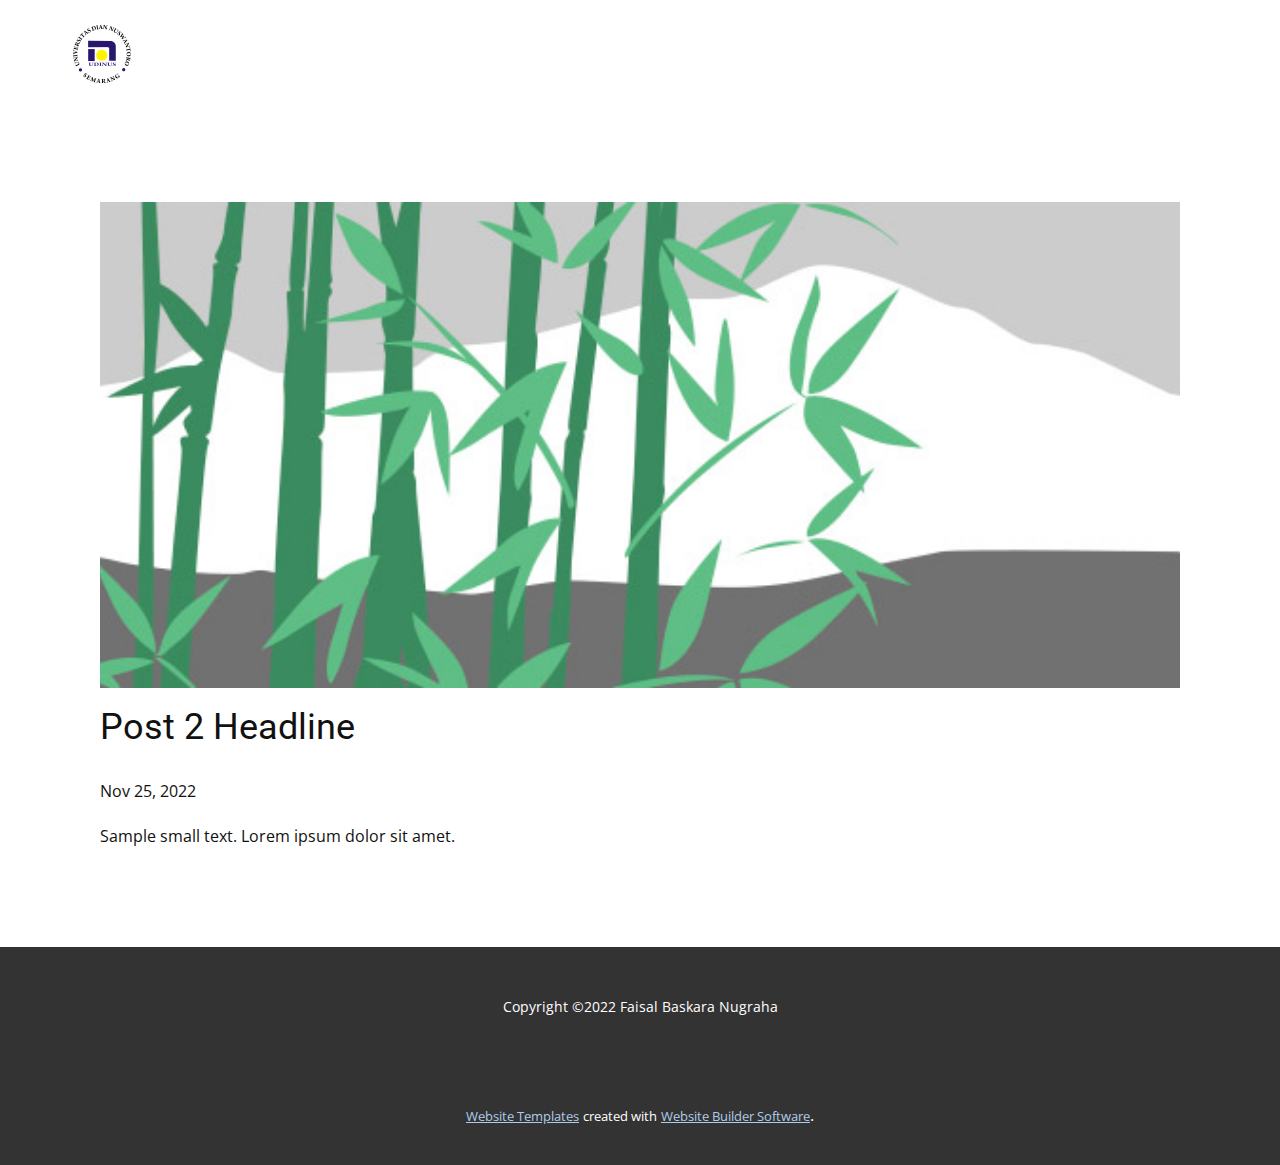
<file: blog/post-1.html>
<!DOCTYPE html>
<html style="font-size: 16px;" lang="en"><head>
    <meta name="viewport" content="width=device-width, initial-scale=1.0">
    <meta charset="utf-8">
    <meta name="keywords" content="Post 1 Headline">
    <meta name="description" content="">
    <title>Post 2 Headline</title>
    <link rel="stylesheet" href="../nicepage.css" media="screen">
<link rel="stylesheet" href="../Post-Template.css" media="screen">
    <script class="u-script" type="text/javascript" src="../jquery.js" defer=""></script>
    <script class="u-script" type="text/javascript" src="../nicepage.js" defer=""></script>
    <meta name="generator" content="Nicepage 5.0.7, nicepage.com">
    <link id="u-theme-google-font" rel="stylesheet" href="https://fonts.googleapis.com/css?family=Roboto:100,100i,300,300i,400,400i,500,500i,700,700i,900,900i|Open+Sans:300,300i,400,400i,500,500i,600,600i,700,700i,800,800i">
    
    
    <script type="application/ld+json">{
		"@context": "http://schema.org",
		"@type": "Organization",
		"name": "",
		"logo": "images/logo-udinus-1024x1024.png"
}</script>
    <meta name="theme-color" content="#478ac9">
  </head>
  <body class="u-body u-xl-mode" data-lang="en"><header class="u-clearfix u-header u-header" id="sec-7f07"><div class="u-clearfix u-sheet u-sheet-1">
        <a href="https://nicepage.com" class="u-image u-logo u-image-1" data-image-width="1024" data-image-height="1024">
          <img src="../images/logo-udinus-1024x1024.png" class="u-logo-image u-logo-image-1">
        </a>
        <nav class="u-menu u-menu-one-level u-offcanvas u-menu-1">
          <div class="menu-collapse" style="font-size: 1rem; letter-spacing: 0px;">
            <a class="u-button-style u-custom-left-right-menu-spacing u-custom-padding-bottom u-custom-text-color u-custom-text-shadow u-custom-top-bottom-menu-spacing u-nav-link u-text-active-palette-1-base u-text-hover-palette-2-base" href="#">
              <svg class="u-svg-link" viewBox="0 0 24 24"><use xmlns:xlink="http://www.w3.org/1999/xlink" xlink:href="#menu-hamburger"></use></svg>
              <svg class="u-svg-content" version="1.1" id="menu-hamburger" viewBox="0 0 16 16" x="0px" y="0px" xmlns:xlink="http://www.w3.org/1999/xlink" xmlns="http://www.w3.org/2000/svg"><g><rect y="1" width="16" height="2"></rect><rect y="7" width="16" height="2"></rect><rect y="13" width="16" height="2"></rect>
</g></svg>
            </a>
          </div>
          <div class="u-custom-menu u-nav-container">
            <ul class="u-nav u-unstyled u-nav-1"><li class="u-nav-item"><a class="u-button-style u-nav-link u-text-active-palette-1-base u-text-hover-palette-2-base u-text-white" href="../Beranda.html" style="padding: 10px 20px;">Beranda</a>
</li><li class="u-nav-item"><a class="u-button-style u-nav-link u-text-active-palette-1-base u-text-hover-palette-2-base u-text-white" href="../Profil.html" style="padding: 10px 20px;">Profil</a>
</li><li class="u-nav-item"><a class="u-button-style u-nav-link u-text-active-palette-1-base u-text-hover-palette-2-base u-text-white" href="../Artikel.html" style="padding: 10px 20px;">Artikel</a>
</li><li class="u-nav-item"><a class="u-button-style u-nav-link u-text-active-palette-1-base u-text-hover-palette-2-base u-text-white" href="../Buku-Tamu.html" style="padding: 10px 20px;">Buku Tamu</a>
</li></ul>
          </div>
          <div class="u-custom-menu u-nav-container-collapse">
            <div class="u-black u-container-style u-inner-container-layout u-opacity u-opacity-95 u-sidenav">
              <div class="u-inner-container-layout u-sidenav-overflow">
                <div class="u-menu-close"></div>
                <ul class="u-align-center u-nav u-popupmenu-items u-unstyled u-nav-2"><li class="u-nav-item"><a class="u-button-style u-nav-link" href="../Beranda.html">Beranda</a>
</li><li class="u-nav-item"><a class="u-button-style u-nav-link" href="../Profil.html">Profil</a>
</li><li class="u-nav-item"><a class="u-button-style u-nav-link" href="../Artikel.html">Artikel</a>
</li><li class="u-nav-item"><a class="u-button-style u-nav-link" href="../Buku-Tamu.html">Buku Tamu</a>
</li></ul>
              </div>
            </div>
            <div class="u-black u-menu-overlay u-opacity u-opacity-70"></div>
          </div>
        </nav>
      </div></header>
    <section class="u-align-center u-clearfix u-section-1" id="sec-3092">
      <div class="u-clearfix u-sheet u-valign-middle-md u-valign-middle-sm u-valign-middle-xs u-sheet-1"><!--post_details--><!--post_details_options_json--><!--{"source":""}--><!--/post_details_options_json--><!--blog_post-->
        <div class="u-container-style u-expanded-width u-post-details u-post-details-1">
          <div class="u-container-layout u-valign-middle u-container-layout-1"><!--blog_post_image-->
            <img alt="" class="u-blog-control u-expanded-width u-image u-image-default u-image-1" src="../images/68f64b9d.jpeg"><!--/blog_post_image--><!--blog_post_header-->
            <h2 class="u-blog-control u-text u-text-1">Post 2 Headline</h2><!--/blog_post_header--><!--blog_post_metadata-->
            <div class="u-blog-control u-metadata u-metadata-1"><!--blog_post_metadata_date-->
              <span class="u-meta-date u-meta-icon">Nov 25, 2022</span><!--/blog_post_metadata_date--><!--blog_post_metadata_category-->
              <!--/blog_post_metadata_category--><!--blog_post_metadata_comments-->
              <!--/blog_post_metadata_comments-->
            </div><!--/blog_post_metadata--><!--blog_post_content-->
            <div class="u-align-justify u-blog-control u-post-content u-text u-text-2 fr-view">
  Sample small text. Lorem ipsum dolor sit amet.
  </div><!--/blog_post_content-->
          </div>
        </div><!--/blog_post--><!--/post_details-->
      </div>
    </section>
    
    
    <footer class="u-align-center u-clearfix u-footer u-grey-80 u-footer" id="sec-2c58"><div class="u-clearfix u-sheet u-sheet-1">
        <p class="u-small-text u-text u-text-variant u-text-1">Copyright ©2022 Faisal Baskara Nugraha</p>
      </div></footer>
    <section class="u-backlink u-clearfix u-grey-80">
      <a class="u-link" href="https://nicepage.com/website-templates" target="_blank">
        <span>Website Templates</span>
      </a>
      <p class="u-text">
        <span>created with</span>
      </p>
      <a class="u-link" href="" target="_blank">
        <span>Website Builder Software</span>
      </a>. 
    </section>
  
</body></html>
</file>
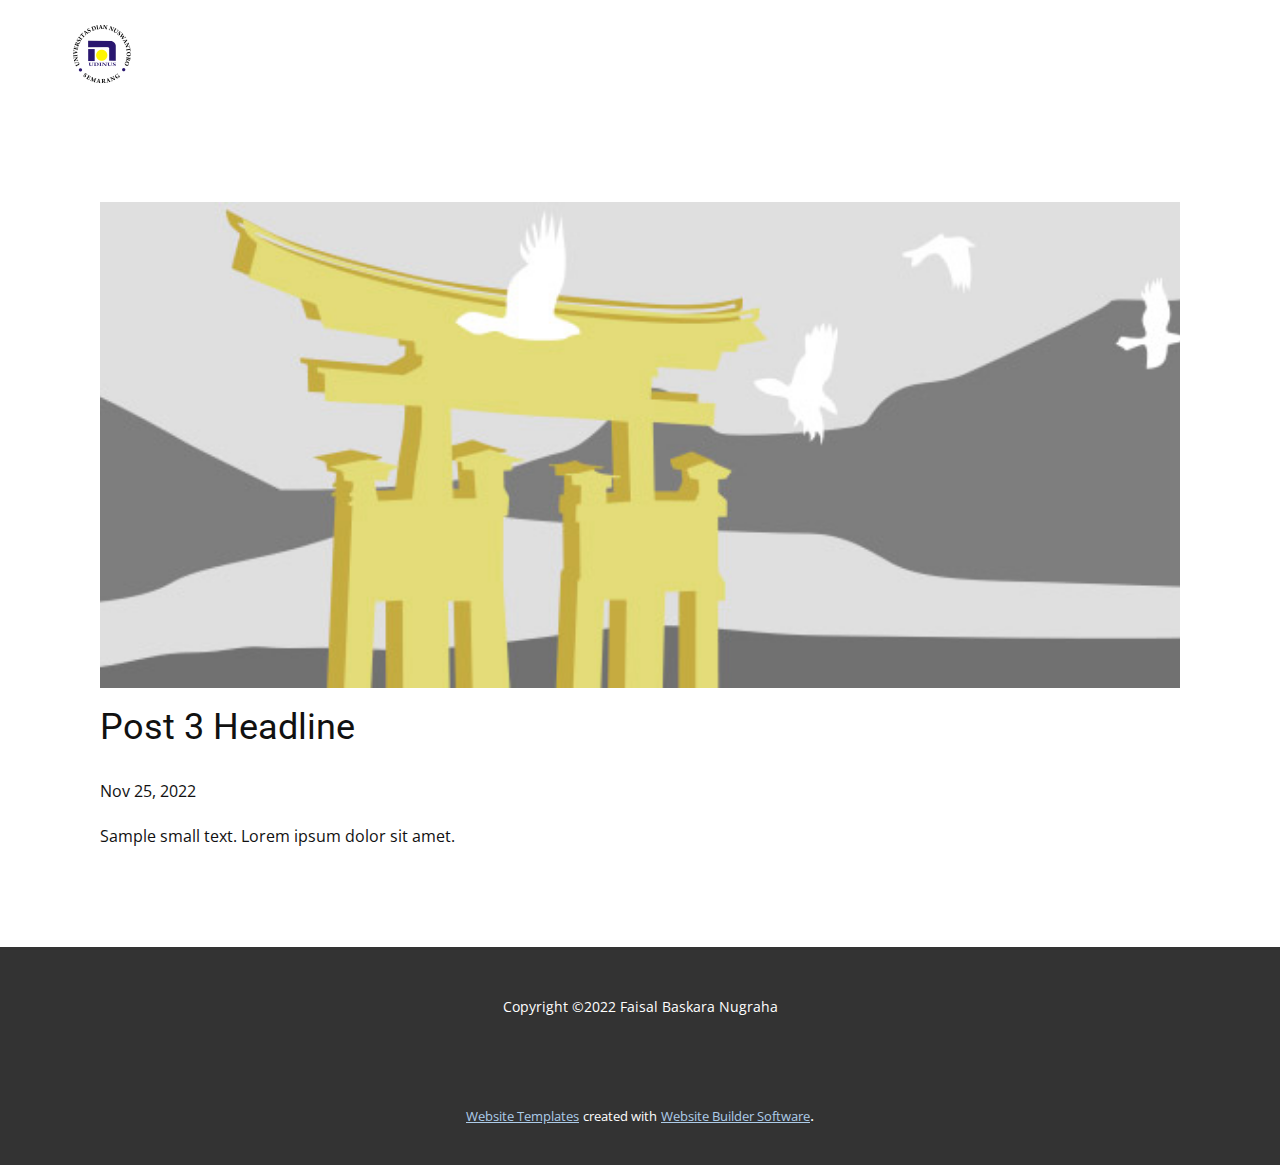
<file: blog/post-2.html>
<!DOCTYPE html>
<html style="font-size: 16px;" lang="en"><head>
    <meta name="viewport" content="width=device-width, initial-scale=1.0">
    <meta charset="utf-8">
    <meta name="keywords" content="Post 1 Headline">
    <meta name="description" content="">
    <title>Post 3 Headline</title>
    <link rel="stylesheet" href="../nicepage.css" media="screen">
<link rel="stylesheet" href="../Post-Template.css" media="screen">
    <script class="u-script" type="text/javascript" src="../jquery.js" defer=""></script>
    <script class="u-script" type="text/javascript" src="../nicepage.js" defer=""></script>
    <meta name="generator" content="Nicepage 5.0.7, nicepage.com">
    <link id="u-theme-google-font" rel="stylesheet" href="https://fonts.googleapis.com/css?family=Roboto:100,100i,300,300i,400,400i,500,500i,700,700i,900,900i|Open+Sans:300,300i,400,400i,500,500i,600,600i,700,700i,800,800i">
    
    
    <script type="application/ld+json">{
		"@context": "http://schema.org",
		"@type": "Organization",
		"name": "",
		"logo": "images/logo-udinus-1024x1024.png"
}</script>
    <meta name="theme-color" content="#478ac9">
  </head>
  <body class="u-body u-xl-mode" data-lang="en"><header class="u-clearfix u-header u-header" id="sec-7f07"><div class="u-clearfix u-sheet u-sheet-1">
        <a href="https://nicepage.com" class="u-image u-logo u-image-1" data-image-width="1024" data-image-height="1024">
          <img src="../images/logo-udinus-1024x1024.png" class="u-logo-image u-logo-image-1">
        </a>
        <nav class="u-menu u-menu-one-level u-offcanvas u-menu-1">
          <div class="menu-collapse" style="font-size: 1rem; letter-spacing: 0px;">
            <a class="u-button-style u-custom-left-right-menu-spacing u-custom-padding-bottom u-custom-text-color u-custom-text-shadow u-custom-top-bottom-menu-spacing u-nav-link u-text-active-palette-1-base u-text-hover-palette-2-base" href="#">
              <svg class="u-svg-link" viewBox="0 0 24 24"><use xmlns:xlink="http://www.w3.org/1999/xlink" xlink:href="#menu-hamburger"></use></svg>
              <svg class="u-svg-content" version="1.1" id="menu-hamburger" viewBox="0 0 16 16" x="0px" y="0px" xmlns:xlink="http://www.w3.org/1999/xlink" xmlns="http://www.w3.org/2000/svg"><g><rect y="1" width="16" height="2"></rect><rect y="7" width="16" height="2"></rect><rect y="13" width="16" height="2"></rect>
</g></svg>
            </a>
          </div>
          <div class="u-custom-menu u-nav-container">
            <ul class="u-nav u-unstyled u-nav-1"><li class="u-nav-item"><a class="u-button-style u-nav-link u-text-active-palette-1-base u-text-hover-palette-2-base u-text-white" href="../Beranda.html" style="padding: 10px 20px;">Beranda</a>
</li><li class="u-nav-item"><a class="u-button-style u-nav-link u-text-active-palette-1-base u-text-hover-palette-2-base u-text-white" href="../Profil.html" style="padding: 10px 20px;">Profil</a>
</li><li class="u-nav-item"><a class="u-button-style u-nav-link u-text-active-palette-1-base u-text-hover-palette-2-base u-text-white" href="../Artikel.html" style="padding: 10px 20px;">Artikel</a>
</li><li class="u-nav-item"><a class="u-button-style u-nav-link u-text-active-palette-1-base u-text-hover-palette-2-base u-text-white" href="../Buku-Tamu.html" style="padding: 10px 20px;">Buku Tamu</a>
</li></ul>
          </div>
          <div class="u-custom-menu u-nav-container-collapse">
            <div class="u-black u-container-style u-inner-container-layout u-opacity u-opacity-95 u-sidenav">
              <div class="u-inner-container-layout u-sidenav-overflow">
                <div class="u-menu-close"></div>
                <ul class="u-align-center u-nav u-popupmenu-items u-unstyled u-nav-2"><li class="u-nav-item"><a class="u-button-style u-nav-link" href="../Beranda.html">Beranda</a>
</li><li class="u-nav-item"><a class="u-button-style u-nav-link" href="../Profil.html">Profil</a>
</li><li class="u-nav-item"><a class="u-button-style u-nav-link" href="../Artikel.html">Artikel</a>
</li><li class="u-nav-item"><a class="u-button-style u-nav-link" href="../Buku-Tamu.html">Buku Tamu</a>
</li></ul>
              </div>
            </div>
            <div class="u-black u-menu-overlay u-opacity u-opacity-70"></div>
          </div>
        </nav>
      </div></header>
    <section class="u-align-center u-clearfix u-section-1" id="sec-3092">
      <div class="u-clearfix u-sheet u-valign-middle-md u-valign-middle-sm u-valign-middle-xs u-sheet-1"><!--post_details--><!--post_details_options_json--><!--{"source":""}--><!--/post_details_options_json--><!--blog_post-->
        <div class="u-container-style u-expanded-width u-post-details u-post-details-1">
          <div class="u-container-layout u-valign-middle u-container-layout-1"><!--blog_post_image-->
            <img alt="" class="u-blog-control u-expanded-width u-image u-image-default u-image-1" src="../images/8ad73f3c.jpeg"><!--/blog_post_image--><!--blog_post_header-->
            <h2 class="u-blog-control u-text u-text-1">Post 3 Headline</h2><!--/blog_post_header--><!--blog_post_metadata-->
            <div class="u-blog-control u-metadata u-metadata-1"><!--blog_post_metadata_date-->
              <span class="u-meta-date u-meta-icon">Nov 25, 2022</span><!--/blog_post_metadata_date--><!--blog_post_metadata_category-->
              <!--/blog_post_metadata_category--><!--blog_post_metadata_comments-->
              <!--/blog_post_metadata_comments-->
            </div><!--/blog_post_metadata--><!--blog_post_content-->
            <div class="u-align-justify u-blog-control u-post-content u-text u-text-2 fr-view">
  Sample small text. Lorem ipsum dolor sit amet.
  </div><!--/blog_post_content-->
          </div>
        </div><!--/blog_post--><!--/post_details-->
      </div>
    </section>
    
    
    <footer class="u-align-center u-clearfix u-footer u-grey-80 u-footer" id="sec-2c58"><div class="u-clearfix u-sheet u-sheet-1">
        <p class="u-small-text u-text u-text-variant u-text-1">Copyright ©2022 Faisal Baskara Nugraha</p>
      </div></footer>
    <section class="u-backlink u-clearfix u-grey-80">
      <a class="u-link" href="https://nicepage.com/website-templates" target="_blank">
        <span>Website Templates</span>
      </a>
      <p class="u-text">
        <span>created with</span>
      </p>
      <a class="u-link" href="" target="_blank">
        <span>Website Builder Software</span>
      </a>. 
    </section>
  
</body></html>
</file>
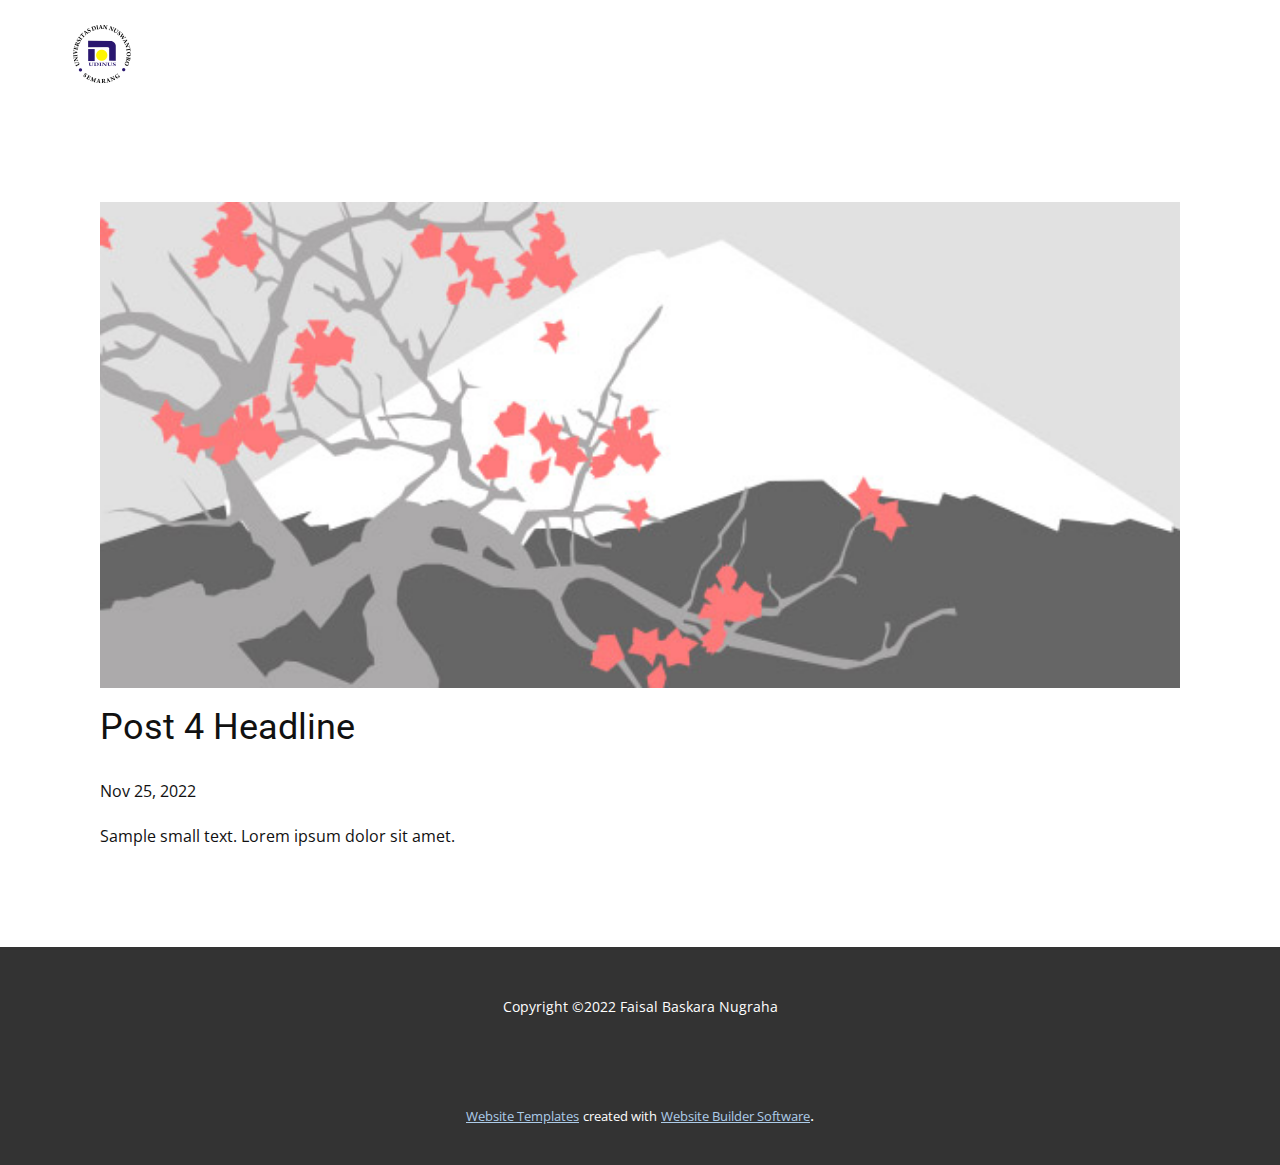
<file: blog/post-3.html>
<!DOCTYPE html>
<html style="font-size: 16px;" lang="en"><head>
    <meta name="viewport" content="width=device-width, initial-scale=1.0">
    <meta charset="utf-8">
    <meta name="keywords" content="Post 1 Headline">
    <meta name="description" content="">
    <title>Post 4 Headline</title>
    <link rel="stylesheet" href="../nicepage.css" media="screen">
<link rel="stylesheet" href="../Post-Template.css" media="screen">
    <script class="u-script" type="text/javascript" src="../jquery.js" defer=""></script>
    <script class="u-script" type="text/javascript" src="../nicepage.js" defer=""></script>
    <meta name="generator" content="Nicepage 5.0.7, nicepage.com">
    <link id="u-theme-google-font" rel="stylesheet" href="https://fonts.googleapis.com/css?family=Roboto:100,100i,300,300i,400,400i,500,500i,700,700i,900,900i|Open+Sans:300,300i,400,400i,500,500i,600,600i,700,700i,800,800i">
    
    
    <script type="application/ld+json">{
		"@context": "http://schema.org",
		"@type": "Organization",
		"name": "",
		"logo": "images/logo-udinus-1024x1024.png"
}</script>
    <meta name="theme-color" content="#478ac9">
  </head>
  <body class="u-body u-xl-mode" data-lang="en"><header class="u-clearfix u-header u-header" id="sec-7f07"><div class="u-clearfix u-sheet u-sheet-1">
        <a href="https://nicepage.com" class="u-image u-logo u-image-1" data-image-width="1024" data-image-height="1024">
          <img src="../images/logo-udinus-1024x1024.png" class="u-logo-image u-logo-image-1">
        </a>
        <nav class="u-menu u-menu-one-level u-offcanvas u-menu-1">
          <div class="menu-collapse" style="font-size: 1rem; letter-spacing: 0px;">
            <a class="u-button-style u-custom-left-right-menu-spacing u-custom-padding-bottom u-custom-text-color u-custom-text-shadow u-custom-top-bottom-menu-spacing u-nav-link u-text-active-palette-1-base u-text-hover-palette-2-base" href="#">
              <svg class="u-svg-link" viewBox="0 0 24 24"><use xmlns:xlink="http://www.w3.org/1999/xlink" xlink:href="#menu-hamburger"></use></svg>
              <svg class="u-svg-content" version="1.1" id="menu-hamburger" viewBox="0 0 16 16" x="0px" y="0px" xmlns:xlink="http://www.w3.org/1999/xlink" xmlns="http://www.w3.org/2000/svg"><g><rect y="1" width="16" height="2"></rect><rect y="7" width="16" height="2"></rect><rect y="13" width="16" height="2"></rect>
</g></svg>
            </a>
          </div>
          <div class="u-custom-menu u-nav-container">
            <ul class="u-nav u-unstyled u-nav-1"><li class="u-nav-item"><a class="u-button-style u-nav-link u-text-active-palette-1-base u-text-hover-palette-2-base u-text-white" href="../Beranda.html" style="padding: 10px 20px;">Beranda</a>
</li><li class="u-nav-item"><a class="u-button-style u-nav-link u-text-active-palette-1-base u-text-hover-palette-2-base u-text-white" href="../Profil.html" style="padding: 10px 20px;">Profil</a>
</li><li class="u-nav-item"><a class="u-button-style u-nav-link u-text-active-palette-1-base u-text-hover-palette-2-base u-text-white" href="../Artikel.html" style="padding: 10px 20px;">Artikel</a>
</li><li class="u-nav-item"><a class="u-button-style u-nav-link u-text-active-palette-1-base u-text-hover-palette-2-base u-text-white" href="../Buku-Tamu.html" style="padding: 10px 20px;">Buku Tamu</a>
</li></ul>
          </div>
          <div class="u-custom-menu u-nav-container-collapse">
            <div class="u-black u-container-style u-inner-container-layout u-opacity u-opacity-95 u-sidenav">
              <div class="u-inner-container-layout u-sidenav-overflow">
                <div class="u-menu-close"></div>
                <ul class="u-align-center u-nav u-popupmenu-items u-unstyled u-nav-2"><li class="u-nav-item"><a class="u-button-style u-nav-link" href="../Beranda.html">Beranda</a>
</li><li class="u-nav-item"><a class="u-button-style u-nav-link" href="../Profil.html">Profil</a>
</li><li class="u-nav-item"><a class="u-button-style u-nav-link" href="../Artikel.html">Artikel</a>
</li><li class="u-nav-item"><a class="u-button-style u-nav-link" href="../Buku-Tamu.html">Buku Tamu</a>
</li></ul>
              </div>
            </div>
            <div class="u-black u-menu-overlay u-opacity u-opacity-70"></div>
          </div>
        </nav>
      </div></header>
    <section class="u-align-center u-clearfix u-section-1" id="sec-3092">
      <div class="u-clearfix u-sheet u-valign-middle-md u-valign-middle-sm u-valign-middle-xs u-sheet-1"><!--post_details--><!--post_details_options_json--><!--{"source":""}--><!--/post_details_options_json--><!--blog_post-->
        <div class="u-container-style u-expanded-width u-post-details u-post-details-1">
          <div class="u-container-layout u-valign-middle u-container-layout-1"><!--blog_post_image-->
            <img alt="" class="u-blog-control u-expanded-width u-image u-image-default u-image-1" src="../images/0fd3416c.jpeg"><!--/blog_post_image--><!--blog_post_header-->
            <h2 class="u-blog-control u-text u-text-1">Post 4 Headline</h2><!--/blog_post_header--><!--blog_post_metadata-->
            <div class="u-blog-control u-metadata u-metadata-1"><!--blog_post_metadata_date-->
              <span class="u-meta-date u-meta-icon">Nov 25, 2022</span><!--/blog_post_metadata_date--><!--blog_post_metadata_category-->
              <!--/blog_post_metadata_category--><!--blog_post_metadata_comments-->
              <!--/blog_post_metadata_comments-->
            </div><!--/blog_post_metadata--><!--blog_post_content-->
            <div class="u-align-justify u-blog-control u-post-content u-text u-text-2 fr-view">
  Sample small text. Lorem ipsum dolor sit amet.
  </div><!--/blog_post_content-->
          </div>
        </div><!--/blog_post--><!--/post_details-->
      </div>
    </section>
    
    
    <footer class="u-align-center u-clearfix u-footer u-grey-80 u-footer" id="sec-2c58"><div class="u-clearfix u-sheet u-sheet-1">
        <p class="u-small-text u-text u-text-variant u-text-1">Copyright ©2022 Faisal Baskara Nugraha</p>
      </div></footer>
    <section class="u-backlink u-clearfix u-grey-80">
      <a class="u-link" href="https://nicepage.com/website-templates" target="_blank">
        <span>Website Templates</span>
      </a>
      <p class="u-text">
        <span>created with</span>
      </p>
      <a class="u-link" href="" target="_blank">
        <span>Website Builder Software</span>
      </a>. 
    </section>
  
</body></html>
</file>
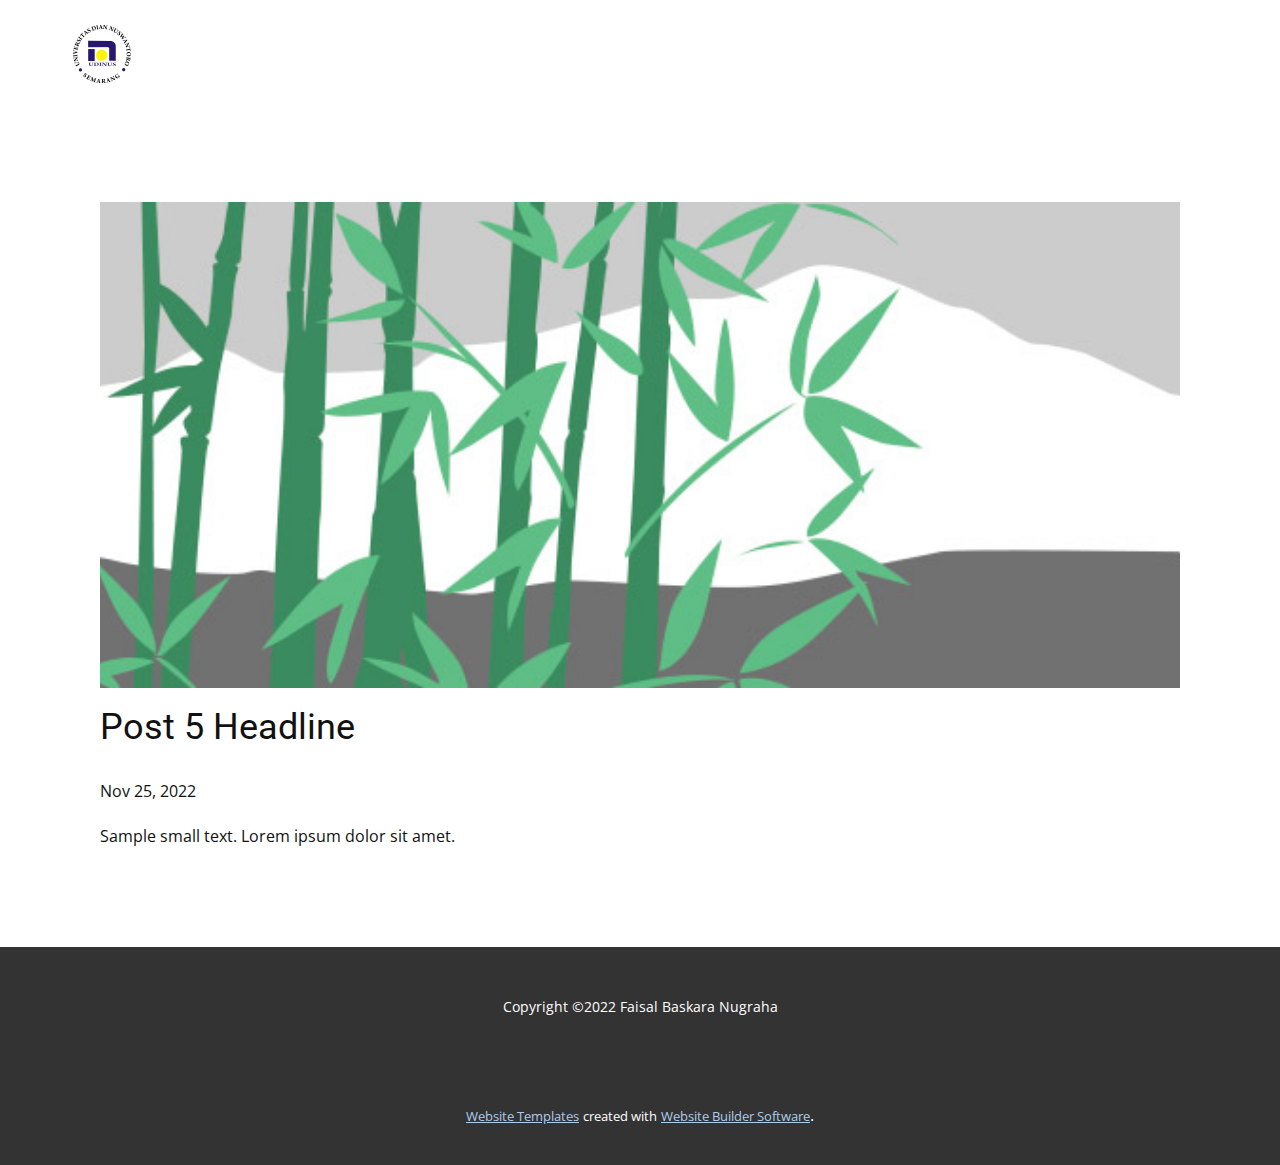
<file: blog/post-4.html>
<!DOCTYPE html>
<html style="font-size: 16px;" lang="en"><head>
    <meta name="viewport" content="width=device-width, initial-scale=1.0">
    <meta charset="utf-8">
    <meta name="keywords" content="Post 1 Headline">
    <meta name="description" content="">
    <title>Post 5 Headline</title>
    <link rel="stylesheet" href="../nicepage.css" media="screen">
<link rel="stylesheet" href="../Post-Template.css" media="screen">
    <script class="u-script" type="text/javascript" src="../jquery.js" defer=""></script>
    <script class="u-script" type="text/javascript" src="../nicepage.js" defer=""></script>
    <meta name="generator" content="Nicepage 5.0.7, nicepage.com">
    <link id="u-theme-google-font" rel="stylesheet" href="https://fonts.googleapis.com/css?family=Roboto:100,100i,300,300i,400,400i,500,500i,700,700i,900,900i|Open+Sans:300,300i,400,400i,500,500i,600,600i,700,700i,800,800i">
    
    
    <script type="application/ld+json">{
		"@context": "http://schema.org",
		"@type": "Organization",
		"name": "",
		"logo": "images/logo-udinus-1024x1024.png"
}</script>
    <meta name="theme-color" content="#478ac9">
  </head>
  <body class="u-body u-xl-mode" data-lang="en"><header class="u-clearfix u-header u-header" id="sec-7f07"><div class="u-clearfix u-sheet u-sheet-1">
        <a href="https://nicepage.com" class="u-image u-logo u-image-1" data-image-width="1024" data-image-height="1024">
          <img src="../images/logo-udinus-1024x1024.png" class="u-logo-image u-logo-image-1">
        </a>
        <nav class="u-menu u-menu-one-level u-offcanvas u-menu-1">
          <div class="menu-collapse" style="font-size: 1rem; letter-spacing: 0px;">
            <a class="u-button-style u-custom-left-right-menu-spacing u-custom-padding-bottom u-custom-text-color u-custom-text-shadow u-custom-top-bottom-menu-spacing u-nav-link u-text-active-palette-1-base u-text-hover-palette-2-base" href="#">
              <svg class="u-svg-link" viewBox="0 0 24 24"><use xmlns:xlink="http://www.w3.org/1999/xlink" xlink:href="#menu-hamburger"></use></svg>
              <svg class="u-svg-content" version="1.1" id="menu-hamburger" viewBox="0 0 16 16" x="0px" y="0px" xmlns:xlink="http://www.w3.org/1999/xlink" xmlns="http://www.w3.org/2000/svg"><g><rect y="1" width="16" height="2"></rect><rect y="7" width="16" height="2"></rect><rect y="13" width="16" height="2"></rect>
</g></svg>
            </a>
          </div>
          <div class="u-custom-menu u-nav-container">
            <ul class="u-nav u-unstyled u-nav-1"><li class="u-nav-item"><a class="u-button-style u-nav-link u-text-active-palette-1-base u-text-hover-palette-2-base u-text-white" href="../Beranda.html" style="padding: 10px 20px;">Beranda</a>
</li><li class="u-nav-item"><a class="u-button-style u-nav-link u-text-active-palette-1-base u-text-hover-palette-2-base u-text-white" href="../Profil.html" style="padding: 10px 20px;">Profil</a>
</li><li class="u-nav-item"><a class="u-button-style u-nav-link u-text-active-palette-1-base u-text-hover-palette-2-base u-text-white" href="../Artikel.html" style="padding: 10px 20px;">Artikel</a>
</li><li class="u-nav-item"><a class="u-button-style u-nav-link u-text-active-palette-1-base u-text-hover-palette-2-base u-text-white" href="../Buku-Tamu.html" style="padding: 10px 20px;">Buku Tamu</a>
</li></ul>
          </div>
          <div class="u-custom-menu u-nav-container-collapse">
            <div class="u-black u-container-style u-inner-container-layout u-opacity u-opacity-95 u-sidenav">
              <div class="u-inner-container-layout u-sidenav-overflow">
                <div class="u-menu-close"></div>
                <ul class="u-align-center u-nav u-popupmenu-items u-unstyled u-nav-2"><li class="u-nav-item"><a class="u-button-style u-nav-link" href="../Beranda.html">Beranda</a>
</li><li class="u-nav-item"><a class="u-button-style u-nav-link" href="../Profil.html">Profil</a>
</li><li class="u-nav-item"><a class="u-button-style u-nav-link" href="../Artikel.html">Artikel</a>
</li><li class="u-nav-item"><a class="u-button-style u-nav-link" href="../Buku-Tamu.html">Buku Tamu</a>
</li></ul>
              </div>
            </div>
            <div class="u-black u-menu-overlay u-opacity u-opacity-70"></div>
          </div>
        </nav>
      </div></header>
    <section class="u-align-center u-clearfix u-section-1" id="sec-3092">
      <div class="u-clearfix u-sheet u-valign-middle-md u-valign-middle-sm u-valign-middle-xs u-sheet-1"><!--post_details--><!--post_details_options_json--><!--{"source":""}--><!--/post_details_options_json--><!--blog_post-->
        <div class="u-container-style u-expanded-width u-post-details u-post-details-1">
          <div class="u-container-layout u-valign-middle u-container-layout-1"><!--blog_post_image-->
            <img alt="" class="u-blog-control u-expanded-width u-image u-image-default u-image-1" src="../images/68f64b9d.jpeg"><!--/blog_post_image--><!--blog_post_header-->
            <h2 class="u-blog-control u-text u-text-1">Post 5 Headline</h2><!--/blog_post_header--><!--blog_post_metadata-->
            <div class="u-blog-control u-metadata u-metadata-1"><!--blog_post_metadata_date-->
              <span class="u-meta-date u-meta-icon">Nov 25, 2022</span><!--/blog_post_metadata_date--><!--blog_post_metadata_category-->
              <!--/blog_post_metadata_category--><!--blog_post_metadata_comments-->
              <!--/blog_post_metadata_comments-->
            </div><!--/blog_post_metadata--><!--blog_post_content-->
            <div class="u-align-justify u-blog-control u-post-content u-text u-text-2 fr-view">
  Sample small text. Lorem ipsum dolor sit amet.
  </div><!--/blog_post_content-->
          </div>
        </div><!--/blog_post--><!--/post_details-->
      </div>
    </section>
    
    
    <footer class="u-align-center u-clearfix u-footer u-grey-80 u-footer" id="sec-2c58"><div class="u-clearfix u-sheet u-sheet-1">
        <p class="u-small-text u-text u-text-variant u-text-1">Copyright ©2022 Faisal Baskara Nugraha</p>
      </div></footer>
    <section class="u-backlink u-clearfix u-grey-80">
      <a class="u-link" href="https://nicepage.com/website-templates" target="_blank">
        <span>Website Templates</span>
      </a>
      <p class="u-text">
        <span>created with</span>
      </p>
      <a class="u-link" href="" target="_blank">
        <span>Website Builder Software</span>
      </a>. 
    </section>
  
</body></html>
</file>
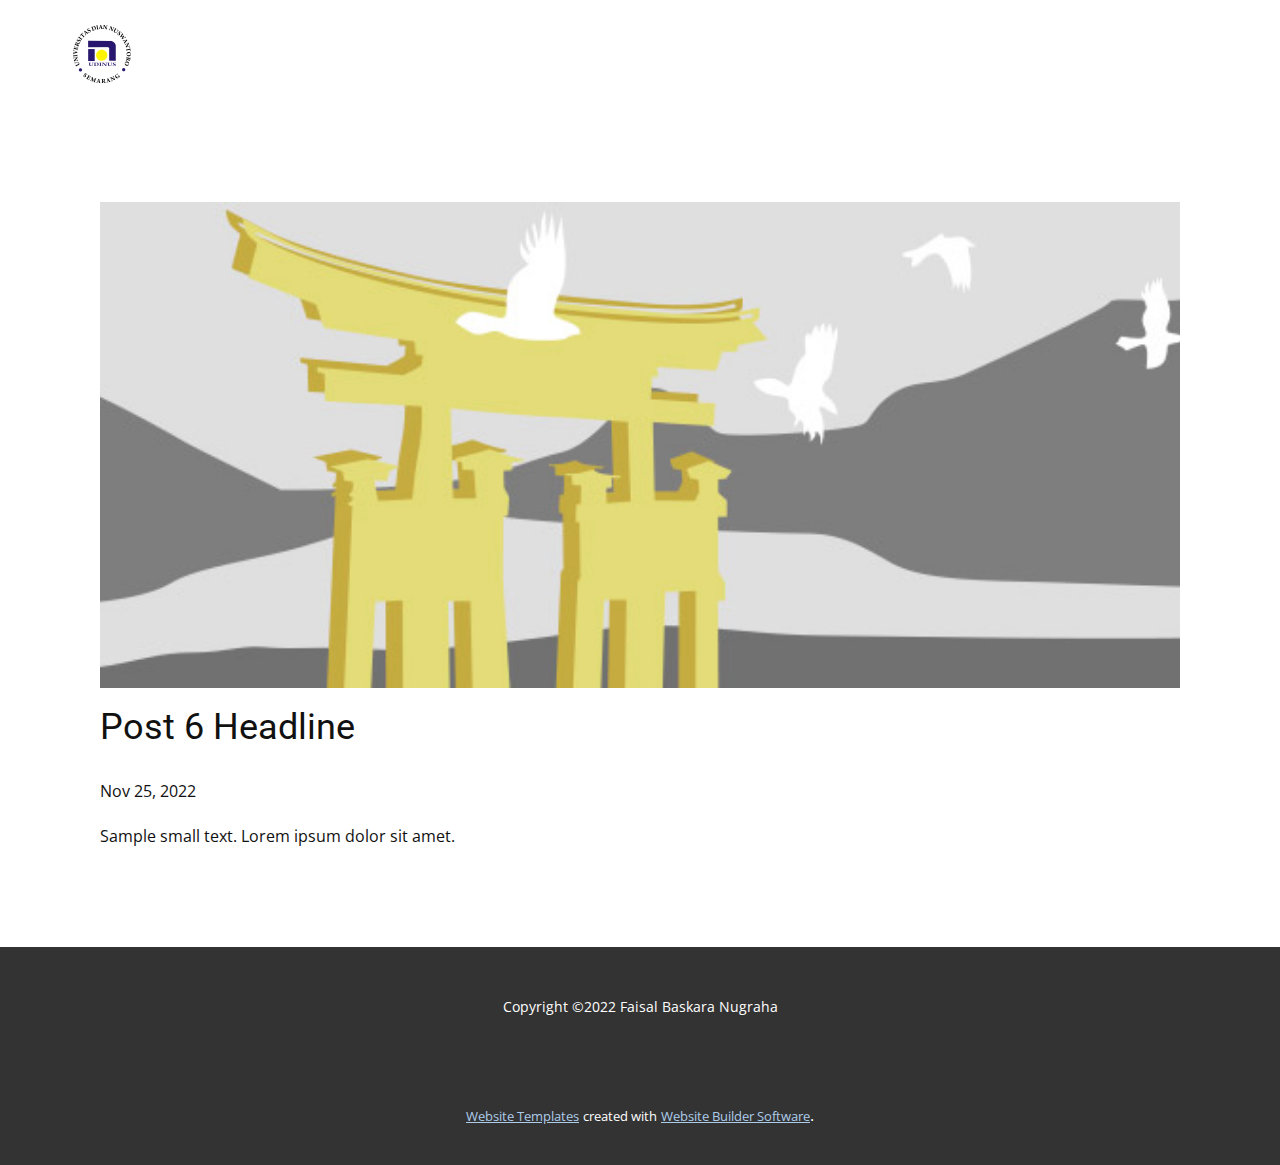
<file: blog/post-5.html>
<!DOCTYPE html>
<html style="font-size: 16px;" lang="en"><head>
    <meta name="viewport" content="width=device-width, initial-scale=1.0">
    <meta charset="utf-8">
    <meta name="keywords" content="Post 1 Headline">
    <meta name="description" content="">
    <title>Post 6 Headline</title>
    <link rel="stylesheet" href="../nicepage.css" media="screen">
<link rel="stylesheet" href="../Post-Template.css" media="screen">
    <script class="u-script" type="text/javascript" src="../jquery.js" defer=""></script>
    <script class="u-script" type="text/javascript" src="../nicepage.js" defer=""></script>
    <meta name="generator" content="Nicepage 5.0.7, nicepage.com">
    <link id="u-theme-google-font" rel="stylesheet" href="https://fonts.googleapis.com/css?family=Roboto:100,100i,300,300i,400,400i,500,500i,700,700i,900,900i|Open+Sans:300,300i,400,400i,500,500i,600,600i,700,700i,800,800i">
    
    
    <script type="application/ld+json">{
		"@context": "http://schema.org",
		"@type": "Organization",
		"name": "",
		"logo": "images/logo-udinus-1024x1024.png"
}</script>
    <meta name="theme-color" content="#478ac9">
  </head>
  <body class="u-body u-xl-mode" data-lang="en"><header class="u-clearfix u-header u-header" id="sec-7f07"><div class="u-clearfix u-sheet u-sheet-1">
        <a href="https://nicepage.com" class="u-image u-logo u-image-1" data-image-width="1024" data-image-height="1024">
          <img src="../images/logo-udinus-1024x1024.png" class="u-logo-image u-logo-image-1">
        </a>
        <nav class="u-menu u-menu-one-level u-offcanvas u-menu-1">
          <div class="menu-collapse" style="font-size: 1rem; letter-spacing: 0px;">
            <a class="u-button-style u-custom-left-right-menu-spacing u-custom-padding-bottom u-custom-text-color u-custom-text-shadow u-custom-top-bottom-menu-spacing u-nav-link u-text-active-palette-1-base u-text-hover-palette-2-base" href="#">
              <svg class="u-svg-link" viewBox="0 0 24 24"><use xmlns:xlink="http://www.w3.org/1999/xlink" xlink:href="#menu-hamburger"></use></svg>
              <svg class="u-svg-content" version="1.1" id="menu-hamburger" viewBox="0 0 16 16" x="0px" y="0px" xmlns:xlink="http://www.w3.org/1999/xlink" xmlns="http://www.w3.org/2000/svg"><g><rect y="1" width="16" height="2"></rect><rect y="7" width="16" height="2"></rect><rect y="13" width="16" height="2"></rect>
</g></svg>
            </a>
          </div>
          <div class="u-custom-menu u-nav-container">
            <ul class="u-nav u-unstyled u-nav-1"><li class="u-nav-item"><a class="u-button-style u-nav-link u-text-active-palette-1-base u-text-hover-palette-2-base u-text-white" href="../Beranda.html" style="padding: 10px 20px;">Beranda</a>
</li><li class="u-nav-item"><a class="u-button-style u-nav-link u-text-active-palette-1-base u-text-hover-palette-2-base u-text-white" href="../Profil.html" style="padding: 10px 20px;">Profil</a>
</li><li class="u-nav-item"><a class="u-button-style u-nav-link u-text-active-palette-1-base u-text-hover-palette-2-base u-text-white" href="../Artikel.html" style="padding: 10px 20px;">Artikel</a>
</li><li class="u-nav-item"><a class="u-button-style u-nav-link u-text-active-palette-1-base u-text-hover-palette-2-base u-text-white" href="../Buku-Tamu.html" style="padding: 10px 20px;">Buku Tamu</a>
</li></ul>
          </div>
          <div class="u-custom-menu u-nav-container-collapse">
            <div class="u-black u-container-style u-inner-container-layout u-opacity u-opacity-95 u-sidenav">
              <div class="u-inner-container-layout u-sidenav-overflow">
                <div class="u-menu-close"></div>
                <ul class="u-align-center u-nav u-popupmenu-items u-unstyled u-nav-2"><li class="u-nav-item"><a class="u-button-style u-nav-link" href="../Beranda.html">Beranda</a>
</li><li class="u-nav-item"><a class="u-button-style u-nav-link" href="../Profil.html">Profil</a>
</li><li class="u-nav-item"><a class="u-button-style u-nav-link" href="../Artikel.html">Artikel</a>
</li><li class="u-nav-item"><a class="u-button-style u-nav-link" href="../Buku-Tamu.html">Buku Tamu</a>
</li></ul>
              </div>
            </div>
            <div class="u-black u-menu-overlay u-opacity u-opacity-70"></div>
          </div>
        </nav>
      </div></header>
    <section class="u-align-center u-clearfix u-section-1" id="sec-3092">
      <div class="u-clearfix u-sheet u-valign-middle-md u-valign-middle-sm u-valign-middle-xs u-sheet-1"><!--post_details--><!--post_details_options_json--><!--{"source":""}--><!--/post_details_options_json--><!--blog_post-->
        <div class="u-container-style u-expanded-width u-post-details u-post-details-1">
          <div class="u-container-layout u-valign-middle u-container-layout-1"><!--blog_post_image-->
            <img alt="" class="u-blog-control u-expanded-width u-image u-image-default u-image-1" src="../images/8ad73f3c.jpeg"><!--/blog_post_image--><!--blog_post_header-->
            <h2 class="u-blog-control u-text u-text-1">Post 6 Headline</h2><!--/blog_post_header--><!--blog_post_metadata-->
            <div class="u-blog-control u-metadata u-metadata-1"><!--blog_post_metadata_date-->
              <span class="u-meta-date u-meta-icon">Nov 25, 2022</span><!--/blog_post_metadata_date--><!--blog_post_metadata_category-->
              <!--/blog_post_metadata_category--><!--blog_post_metadata_comments-->
              <!--/blog_post_metadata_comments-->
            </div><!--/blog_post_metadata--><!--blog_post_content-->
            <div class="u-align-justify u-blog-control u-post-content u-text u-text-2 fr-view">
  Sample small text. Lorem ipsum dolor sit amet.
  </div><!--/blog_post_content-->
          </div>
        </div><!--/blog_post--><!--/post_details-->
      </div>
    </section>
    
    
    <footer class="u-align-center u-clearfix u-footer u-grey-80 u-footer" id="sec-2c58"><div class="u-clearfix u-sheet u-sheet-1">
        <p class="u-small-text u-text u-text-variant u-text-1">Copyright ©2022 Faisal Baskara Nugraha</p>
      </div></footer>
    <section class="u-backlink u-clearfix u-grey-80">
      <a class="u-link" href="https://nicepage.com/website-templates" target="_blank">
        <span>Website Templates</span>
      </a>
      <p class="u-text">
        <span>created with</span>
      </p>
      <a class="u-link" href="" target="_blank">
        <span>Website Builder Software</span>
      </a>. 
    </section>
  
</body></html>
</file>
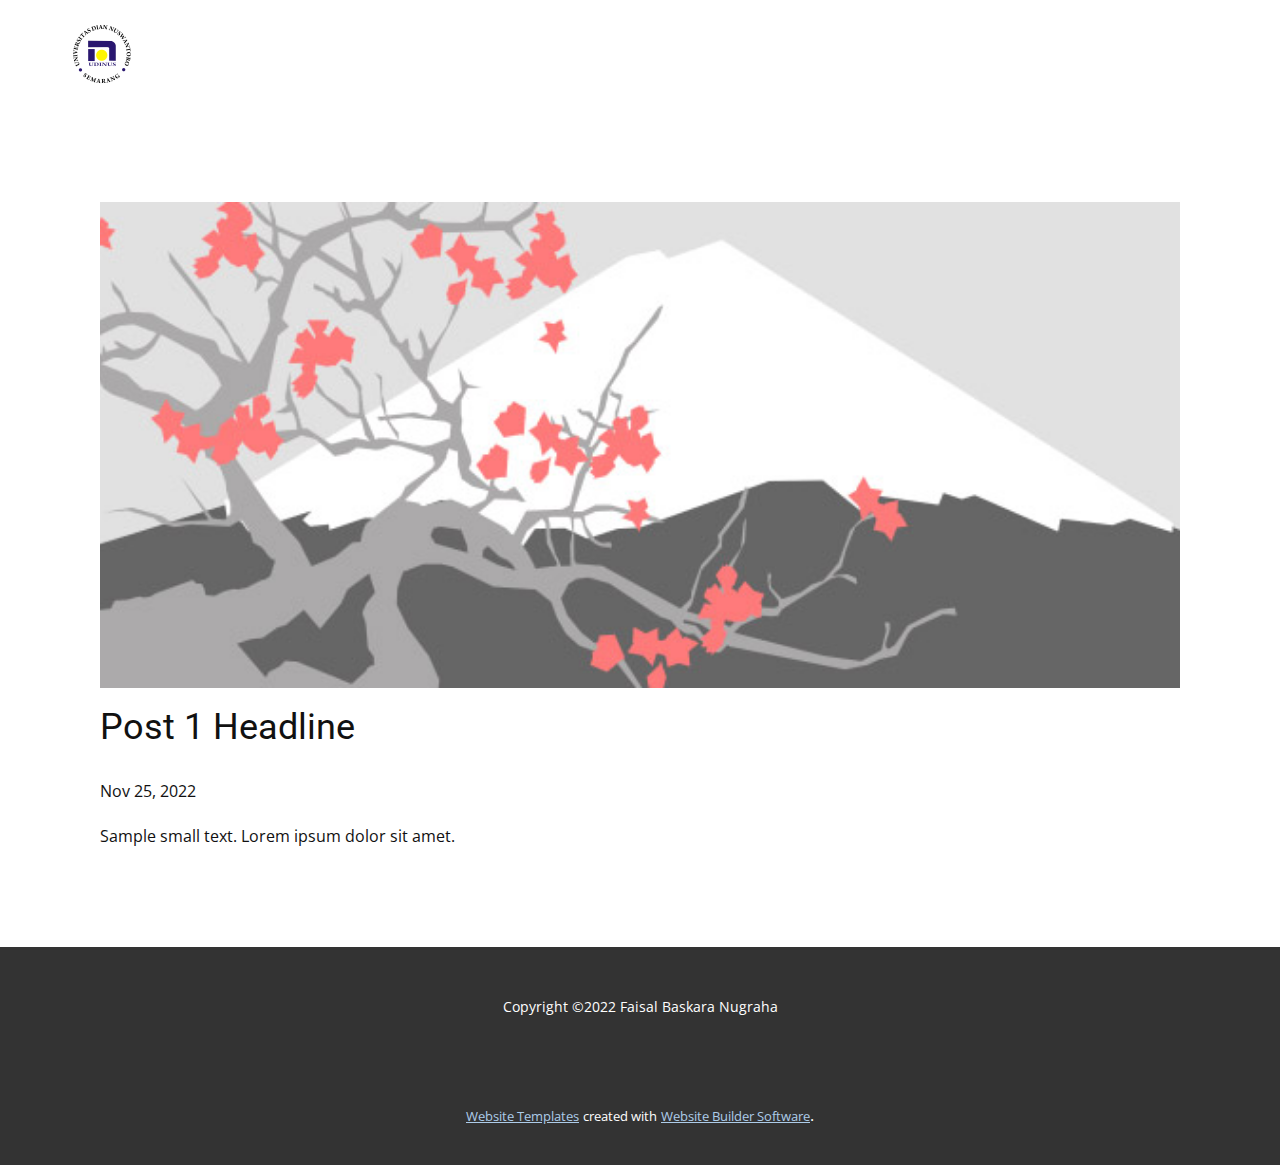
<file: blog/post.html>
<!DOCTYPE html>
<html style="font-size: 16px;" lang="en"><head>
    <meta name="viewport" content="width=device-width, initial-scale=1.0">
    <meta charset="utf-8">
    <meta name="keywords" content="Post 1 Headline">
    <meta name="description" content="">
    <title>Post 1 Headline</title>
    <link rel="stylesheet" href="../nicepage.css" media="screen">
<link rel="stylesheet" href="../Post-Template.css" media="screen">
    <script class="u-script" type="text/javascript" src="../jquery.js" defer=""></script>
    <script class="u-script" type="text/javascript" src="../nicepage.js" defer=""></script>
    <meta name="generator" content="Nicepage 5.0.7, nicepage.com">
    <link id="u-theme-google-font" rel="stylesheet" href="https://fonts.googleapis.com/css?family=Roboto:100,100i,300,300i,400,400i,500,500i,700,700i,900,900i|Open+Sans:300,300i,400,400i,500,500i,600,600i,700,700i,800,800i">
    
    
    <script type="application/ld+json">{
		"@context": "http://schema.org",
		"@type": "Organization",
		"name": "",
		"logo": "images/logo-udinus-1024x1024.png"
}</script>
    <meta name="theme-color" content="#478ac9">
  </head>
  <body class="u-body u-xl-mode" data-lang="en"><header class="u-clearfix u-header u-header" id="sec-7f07"><div class="u-clearfix u-sheet u-sheet-1">
        <a href="https://nicepage.com" class="u-image u-logo u-image-1" data-image-width="1024" data-image-height="1024">
          <img src="../images/logo-udinus-1024x1024.png" class="u-logo-image u-logo-image-1">
        </a>
        <nav class="u-menu u-menu-one-level u-offcanvas u-menu-1">
          <div class="menu-collapse" style="font-size: 1rem; letter-spacing: 0px;">
            <a class="u-button-style u-custom-left-right-menu-spacing u-custom-padding-bottom u-custom-text-color u-custom-text-shadow u-custom-top-bottom-menu-spacing u-nav-link u-text-active-palette-1-base u-text-hover-palette-2-base" href="#">
              <svg class="u-svg-link" viewBox="0 0 24 24"><use xmlns:xlink="http://www.w3.org/1999/xlink" xlink:href="#menu-hamburger"></use></svg>
              <svg class="u-svg-content" version="1.1" id="menu-hamburger" viewBox="0 0 16 16" x="0px" y="0px" xmlns:xlink="http://www.w3.org/1999/xlink" xmlns="http://www.w3.org/2000/svg"><g><rect y="1" width="16" height="2"></rect><rect y="7" width="16" height="2"></rect><rect y="13" width="16" height="2"></rect>
</g></svg>
            </a>
          </div>
          <div class="u-custom-menu u-nav-container">
            <ul class="u-nav u-unstyled u-nav-1"><li class="u-nav-item"><a class="u-button-style u-nav-link u-text-active-palette-1-base u-text-hover-palette-2-base u-text-white" href="../Beranda.html" style="padding: 10px 20px;">Beranda</a>
</li><li class="u-nav-item"><a class="u-button-style u-nav-link u-text-active-palette-1-base u-text-hover-palette-2-base u-text-white" href="../Profil.html" style="padding: 10px 20px;">Profil</a>
</li><li class="u-nav-item"><a class="u-button-style u-nav-link u-text-active-palette-1-base u-text-hover-palette-2-base u-text-white" href="../Artikel.html" style="padding: 10px 20px;">Artikel</a>
</li><li class="u-nav-item"><a class="u-button-style u-nav-link u-text-active-palette-1-base u-text-hover-palette-2-base u-text-white" href="../Buku-Tamu.html" style="padding: 10px 20px;">Buku Tamu</a>
</li></ul>
          </div>
          <div class="u-custom-menu u-nav-container-collapse">
            <div class="u-black u-container-style u-inner-container-layout u-opacity u-opacity-95 u-sidenav">
              <div class="u-inner-container-layout u-sidenav-overflow">
                <div class="u-menu-close"></div>
                <ul class="u-align-center u-nav u-popupmenu-items u-unstyled u-nav-2"><li class="u-nav-item"><a class="u-button-style u-nav-link" href="../Beranda.html">Beranda</a>
</li><li class="u-nav-item"><a class="u-button-style u-nav-link" href="../Profil.html">Profil</a>
</li><li class="u-nav-item"><a class="u-button-style u-nav-link" href="../Artikel.html">Artikel</a>
</li><li class="u-nav-item"><a class="u-button-style u-nav-link" href="../Buku-Tamu.html">Buku Tamu</a>
</li></ul>
              </div>
            </div>
            <div class="u-black u-menu-overlay u-opacity u-opacity-70"></div>
          </div>
        </nav>
      </div></header>
    <section class="u-align-center u-clearfix u-section-1" id="sec-3092">
      <div class="u-clearfix u-sheet u-valign-middle-md u-valign-middle-sm u-valign-middle-xs u-sheet-1"><!--post_details--><!--post_details_options_json--><!--{"source":""}--><!--/post_details_options_json--><!--blog_post-->
        <div class="u-container-style u-expanded-width u-post-details u-post-details-1">
          <div class="u-container-layout u-valign-middle u-container-layout-1"><!--blog_post_image-->
            <img alt="" class="u-blog-control u-expanded-width u-image u-image-default u-image-1" src="../images/0fd3416c.jpeg"><!--/blog_post_image--><!--blog_post_header-->
            <h2 class="u-blog-control u-text u-text-1">Post 1 Headline</h2><!--/blog_post_header--><!--blog_post_metadata-->
            <div class="u-blog-control u-metadata u-metadata-1"><!--blog_post_metadata_date-->
              <span class="u-meta-date u-meta-icon">Nov 25, 2022</span><!--/blog_post_metadata_date--><!--blog_post_metadata_category-->
              <!--/blog_post_metadata_category--><!--blog_post_metadata_comments-->
              <!--/blog_post_metadata_comments-->
            </div><!--/blog_post_metadata--><!--blog_post_content-->
            <div class="u-align-justify u-blog-control u-post-content u-text u-text-2 fr-view">
  Sample small text. Lorem ipsum dolor sit amet.
  </div><!--/blog_post_content-->
          </div>
        </div><!--/blog_post--><!--/post_details-->
      </div>
    </section>
    
    
    <footer class="u-align-center u-clearfix u-footer u-grey-80 u-footer" id="sec-2c58"><div class="u-clearfix u-sheet u-sheet-1">
        <p class="u-small-text u-text u-text-variant u-text-1">Copyright ©2022 Faisal Baskara Nugraha</p>
      </div></footer>
    <section class="u-backlink u-clearfix u-grey-80">
      <a class="u-link" href="https://nicepage.com/website-templates" target="_blank">
        <span>Website Templates</span>
      </a>
      <p class="u-text">
        <span>created with</span>
      </p>
      <a class="u-link" href="" target="_blank">
        <span>Website Builder Software</span>
      </a>. 
    </section>
  
</body></html>
</file>
